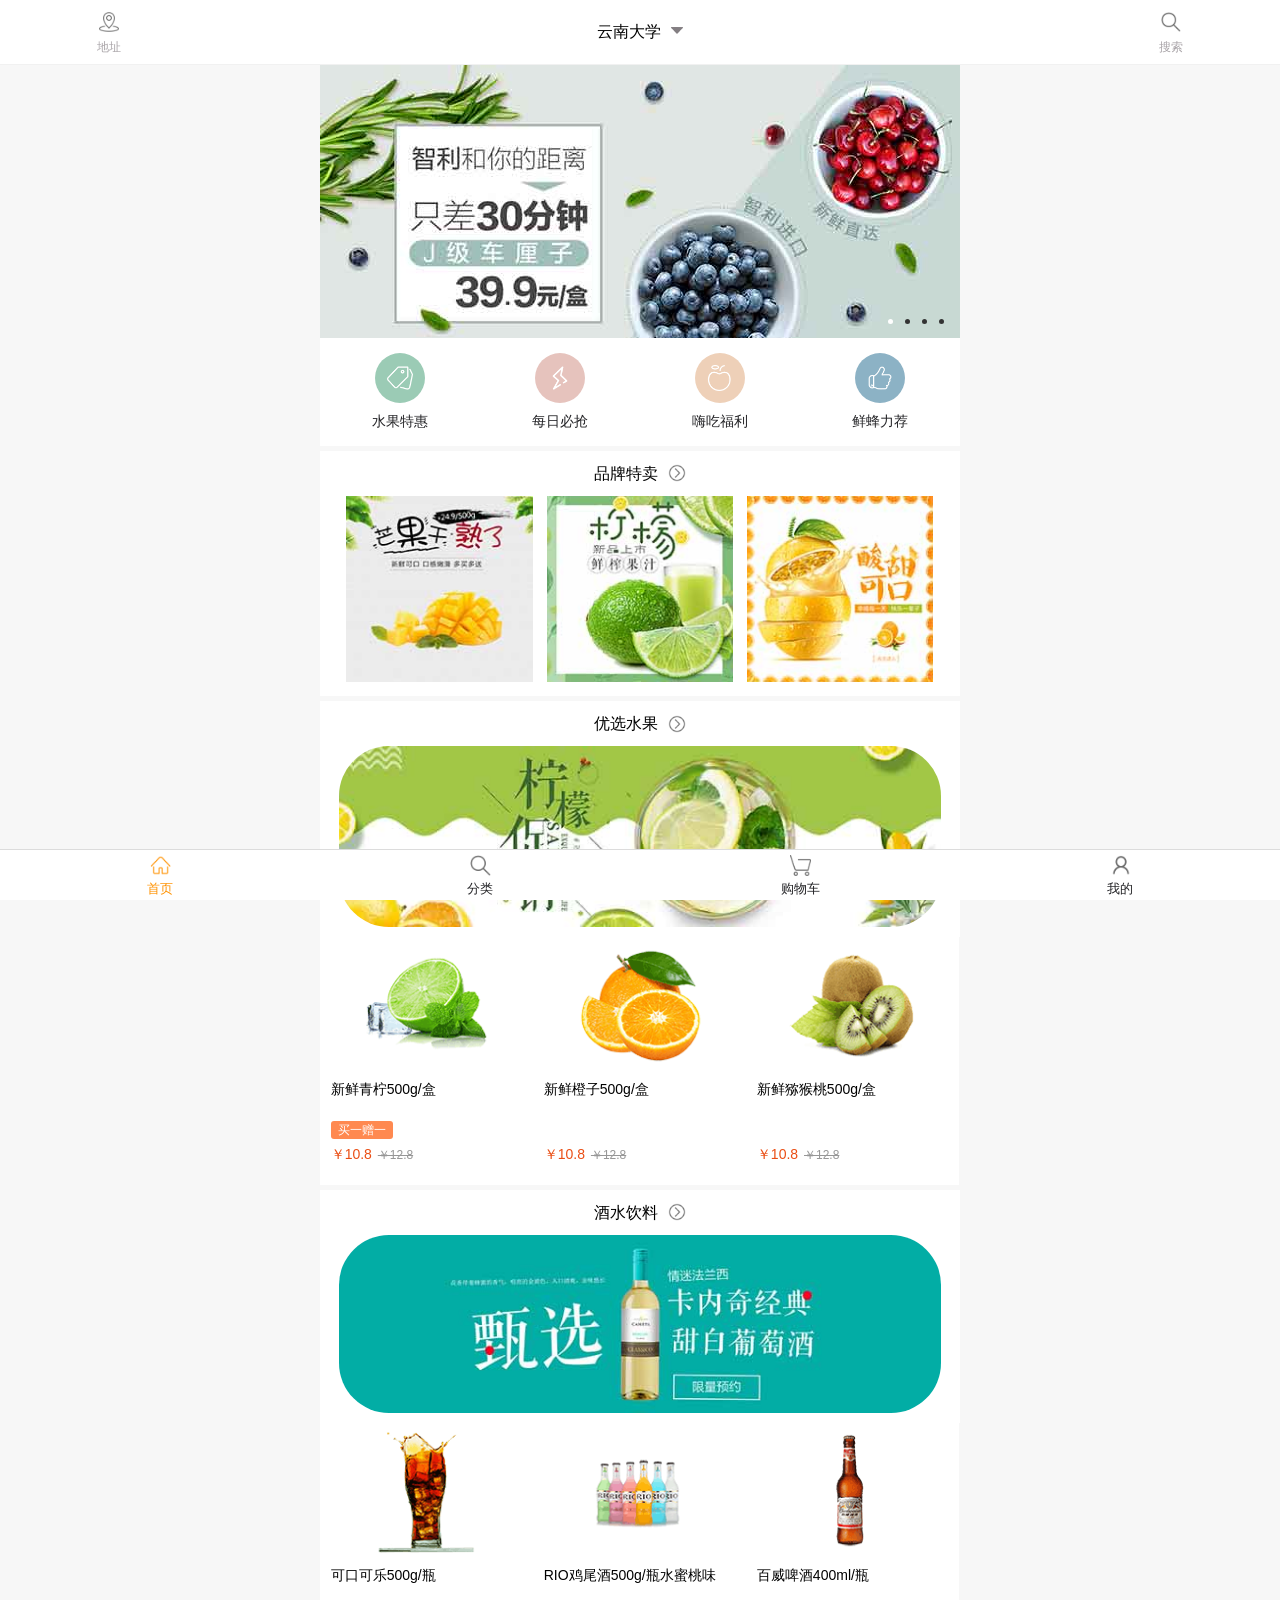
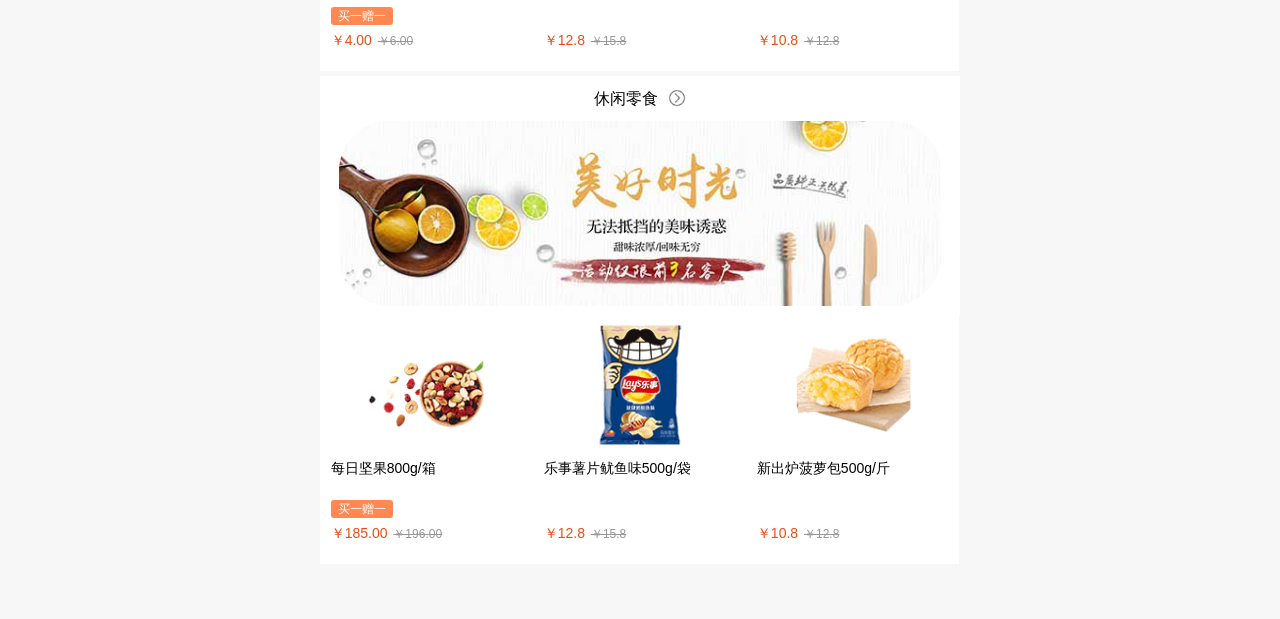
<file: 爱鲜鲜/index.html>
<!DOCTYPE html>
<html>
<head>
<meta http-equiv="content-type" content="text/html; charset=UTF-8"/>
<meta name="viewport" id="viewport" content="width=device-width,initial-scale=1.0, minimum-scale=1.0, maximum-scale=1.0, user-scalable=no">
<meta name="format-detection" content="telephone=no"/>
<link href="./css/reset.css" rel="stylesheet" type="text/css">
<link href="./css/index.css" rel="stylesheet" type="text/css">
</head>
<body>
<div class="near-box">
      <!--头部开始-->
	  <div class="yx-index-top">
	  	 <div class="index-top-box1">
	  	 	<span class="index-top-img1"><img src="./images/scan.png" alt=""></span>
	  	 	<span class="index-top-text1">地址</span>
	  	 </div>
	  	 <div class="index-top-box2">
	  	 	 <span class="fresh-toptext1">云南大学</span>
	  	 	 <span class="fresh-topimg1"></span>
	  	 </div>
	  	 <a href="./search.html" class="index-top-box1">
	  	 	<span class="index-top-img1"><img src="./images/search3.png" alt=""></span>
	  	 	<span class="index-top-text1">搜索</span>
	  	 </a>
	  </div>
	  <!--头部结束-->
      <div class="index-bigbox">
		  <!--轮播开始-->
		  <div id="slideBox" class="slideBox">
			<div class="bd" id="bd">
				<ul>
					<li>
						<a class="pic" href="#"><img src="./del/banner-img2.jpg"/></a>
					</li>
					<li>
						<a class="pic" href="#"><img src="./del/banner-img2.jpg"/></a>
					</li>
					<li>
						<a class="pic" href="#"><img src="./del/banner-img2.jpg"/></a>
					</li>
					<li>
						<a class="pic" href="#"><img src="./del/banner-img3.jpg"/></a>
					</li>
				</ul>
			</div>
			<div class="hd">
				<ul></ul>
			</div>
		  </div>
		  <!--轮播开始-->
		  <!--分类导航开始-->
          <div class="classify-menu">
          	  <a href="./discounts.html" class="classify-menu-box1">
          	  	 <span class="classify-menu-img1"><img src="./images/trophy.png" alt=""></span>
          	  	 <span class="classify-menu-text1">水果特惠</span>
          	  </a>
          	  <a href="./discounts2.html" class="classify-menu-box1">
          	  	 <span class="classify-menu-img1 img-color2"><img src="./images/package.png" alt=""></span>
          	  	 <span class="classify-menu-text1">每日必抢</span>
          	  </a>
          	  <a href="./discounts4.html" class="classify-menu-box1">
          	  	 <span class="classify-menu-img1 img-color3"><img src="./images/grass.png" alt=""></span>
          	  	 <span class="classify-menu-text1">嗨吃福利</span>
          	  </a>
          	  <a href="./discounts3.html" class="classify-menu-box1">
          	  	 <span class="classify-menu-img1 img-color4"><img src="./images/diamond.png" alt=""></span>
          	  	 <span class="classify-menu-text1">鲜蜂力荐</span>
          	  </a>
          </div>
		  <!--分类导航结束-->
		  <!--品牌特卖开始-->
		  <div class="brand-box1">
		  	  <span class="brand-text1">品牌特卖</span>
		  	  <span class="brand-img1"></span>
		  </div>
		  <div class="special-sale-box1">
		  	 <span class="special-sale-box2"><img src="./del/special-sale-img3.jpg" alt=""></span>
		  	 <span class="special-sale-box2"><img src="./del/special-sale-img1.jpg" alt=""></span>
		  	 <span class="special-sale-box2"><img src="./del/special-sale-img4.jpg" alt=""></span>
		  </div>
		  <!--品牌特卖结束-->
		  <!--优选水果开始-->
		  <div class="brand-box1">
		  	  <span class="brand-text1">优选水果</span>
		  	  <span class="brand-img1"></span>
		  </div>
		  <div class="special-sale-banner">
		  	 <img src="./del/optimization-img1.jpg" alt="">
		  </div>
		  <div class="special-sale-box3">
		  	 <div class="special-sale-box4">
		  	 	 <span class="special-sale-img1"><img src="./del/fruits-img7.png" alt=""></span>
		  	 	 <span class="special-sale-tbox">新鲜青柠500g/盒</span>
		  	 	 <div class="special-sale-tbox2"><span class="special-sale-text1">买一赠一</span></div>
		  	 	 <span class="special-sale-text2">￥10.8 <i>￥12.8</i></span>
		  	 </div>
		  	 <div class="special-sale-box4">
		  	 	 <span class="special-sale-img1"><img src="./del/fruits-img4.png" alt=""></span>
		  	 	 <span class="special-sale-tbox">新鲜橙子500g/盒</span>
		  	 	 <div class="special-sale-tbox2"></div>
		  	 	 <span class="special-sale-text2">￥10.8 <i>￥12.8</i></span>
		  	 </div>
		  	 <div class="special-sale-box4">
		  	 	 <span class="special-sale-img1"><img src="./del/fruits-img2.png" alt=""></span>
		  	 	 <span class="special-sale-tbox">新鲜猕猴桃500g/盒</span>
		  	 	 <div class="special-sale-tbox2"></div>
		  	 	 <span class="special-sale-text2">￥10.8 <i>￥12.8</i></span>
		  	 </div>
		  </div>
		  <!--优选水果结束-->
		  <!--酒水饮料开始-->
		  <div class="brand-box1">
		  	  <span class="brand-text1">酒水饮料</span>
		  	  <span class="brand-img1"></span>
		  </div>
		  <div class="special-sale-banner">
		  	 <img src="./del/optimization-img2.jpg" alt="">
		  </div>
		  <div class="special-sale-box3">
		  	 <div class="special-sale-box4">
		  	 	 <span class="special-sale-img1"><img src="./del/fruits-img8.png" alt=""></span>
		  	 	 <span class="special-sale-tbox">可口可乐500g/瓶</span>
		  	 	 <div class="special-sale-tbox2"><span class="special-sale-text1">买一赠一</span></div>
		  	 	 <span class="special-sale-text2">￥4.00 <i>￥6.00</i></span>
		  	 </div>
		  	 <div class="special-sale-box4">
		  	 	 <span class="special-sale-img1"><img src="./del/fruits-img10.png" alt=""></span>
		  	 	 <span class="special-sale-tbox">RIO鸡尾酒500g/瓶水蜜桃味</span>
		  	 	 <div class="special-sale-tbox2"></div>
		  	 	 <span class="special-sale-text2">￥12.8 <i>￥15.8</i></span>
		  	 </div>
		  	 <div class="special-sale-box4">
		  	 	 <span class="special-sale-img1"><img src="./del/fruits-img9.png" alt=""></span>
		  	 	 <span class="special-sale-tbox">百威啤酒400ml/瓶</span>
		  	 	 <div class="special-sale-tbox2"></div>
		  	 	 <span class="special-sale-text2">￥10.8 <i>￥12.8</i></span>
		  	 </div>
		  </div>
		  <!--酒水饮料结束-->
		  <!--休闲零食开始-->
		  <div class="brand-box1">
		  	  <span class="brand-text1">休闲零食</span>
		  	  <span class="brand-img1"></span>
		  </div>
		  <div class="special-sale-banner">
		  	 <img src="./del/optimization-img3.jpg" alt="">
		  </div>
		  <div class="special-sale-box3">
		  	 <div class="special-sale-box4">
		  	 	 <span class="special-sale-img1"><img src="./del/fruits-img11.png" alt=""></span>
		  	 	 <span class="special-sale-tbox">每日坚果800g/箱</span>
		  	 	 <div class="special-sale-tbox2"><span class="special-sale-text1">买一赠一</span></div>
		  	 	 <span class="special-sale-text2">￥185.00 <i>￥196.00</i></span>
		  	 </div>
		  	 <div class="special-sale-box4">
		  	 	 <span class="special-sale-img1"><img src="./del/fruits-img12.png" alt=""></span>
		  	 	 <span class="special-sale-tbox">乐事薯片鱿鱼味500g/袋</span>
		  	 	 <div class="special-sale-tbox2"></div>
		  	 	 <span class="special-sale-text2">￥12.8 <i>￥15.8</i></span>
		  	 </div>
		  	 <div class="special-sale-box4">
		  	 	 <span class="special-sale-img1"><img src="./del/fruits-img13.png" alt=""></span>
		  	 	 <span class="special-sale-tbox">新出炉菠萝包500g/斤</span>
		  	 	 <div class="special-sale-tbox2"></div>
		  	 	 <span class="special-sale-text2">￥10.8 <i>￥12.8</i></span>
		  	 </div>
		  </div>
		  <!--休闲零食结束-->
          
      </div>
      <!--bigbox结束-->
      <div class="kaola-bottom">
		<a href="./index.html" class="kaola-bottom-box1">
			<span class="kaola-bottom-img1"><img src="./images/home.png"></span>
			<span class="kaola-bottom-text1 text2">首页</span>
		</a>
		<a href="./classify.html" class="kaola-bottom-box1">
			<span class="kaola-bottom-img1"><img src="./images/search3.png"></span>
			<span class="kaola-bottom-text1">分类</span>
		</a>
		<a href="./shoping-cart.html" class="kaola-bottom-box1">
			<span class="kaola-bottom-img1"><img src="./images/shop-cart1.png"></span>
			<span class="kaola-bottom-text1">购物车</span>
		</a>
		<a href="./personal-center.html" class="kaola-bottom-box1">
			<span class="kaola-bottom-img1"><img src="./images/people1.png"></span>
			<span class="kaola-bottom-text1">我的</span>
		</a>
	</div>
</div>
<script type="text/javascript" src="js/jquery-1.8.3.min.js"></script>
<script type="text/javascript" src="js/TouchSlide.1.1.js"></script>
<script type="text/javascript" src="js/scrolltopcontrol.js"></script>
<script>
	TouchSlide({ 
			slideCell:"#slideBox",
			titCell:".hd ul", //开启自动分页 autoPage:true ，此时设置 titCell 为导航元素包裹层
			mainCell:".bd ul", 
			effect:"leftLoop", 
			autoPage:true,//自动分页
			autoPlay:true, //自动播放
		});
</script>
</body>
</html>
</file>
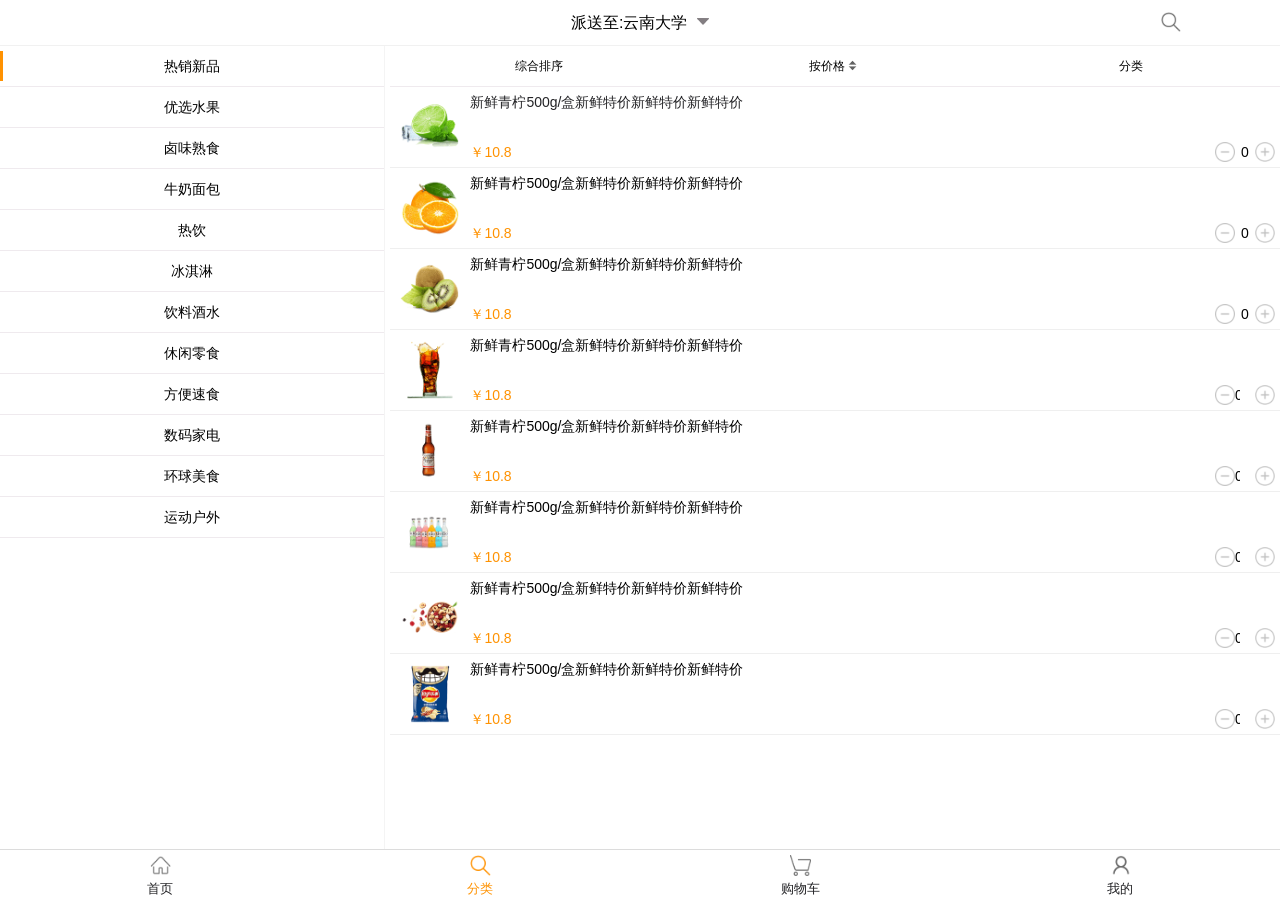
<file: 爱鲜鲜/classify.html>
<!DOCTYPE html>
<html>
<head>
<meta http-equiv="content-type" content="text/html; charset=UTF-8"/>
<meta name="viewport" id="viewport" content="width=device-width,initial-scale=1.0, minimum-scale=1.0, maximum-scale=1.0, user-scalable=no">
<meta name="format-detection" content="telephone=no"/>
<link href="./css/reset.css" rel="stylesheet" type="text/css">
<link href="./css/classify.css" rel="stylesheet" type="text/css">
</head>
<body>
<div class="near-box">
	<div class="yx-index-top">
	  	 <div class="index-top-box2">
	  	 	 <span class="fresh-toptext1">派送至:云南大学</span>
	  	 	 <span class="fresh-topimg1"></span>
	  	 </div>
	  	 <div class="index-top-box1">
	  	 	<span class="index-top-img1"><img src="./images/search3.png" alt=""></span>
	  	 </div>
	  </div>
	<div class="classify-bigbox">
	    <div class="classify-left">
	    	<div class="classify-perch"></div>
	    	<span class="classify-text1 pitch-on2">热销新品</span>
	    	<span class="classify-text1">优选水果</span>
	    	<span class="classify-text1">卤味熟食</span>
	    	<span class="classify-text1">牛奶面包</span>
	    	<span class="classify-text1">热饮</span>
	    	<span class="classify-text1">冰淇淋</span>
	    	<span class="classify-text1">饮料酒水</span>
	    	<span class="classify-text1">休闲零食</span>
	    	<span class="classify-text1">方便速食</span>
	    	<span class="classify-text1">数码家电</span>
	    	<span class="classify-text1">环球美食</span>
	    	<span class="classify-text1">运动户外</span>
	    	<div class="classify-perch2"></div>
	    </div>
	    <div class="classify-right content2">
	    	<div class="classify-perch-r"></div>
	    	<div class="classify-right-title">
	    		<span class="classifyrt-text1">综合排序</span>
	    		<span class="classifyrt-text1 price">按价格<i class="sort-img"></i><i class="sort-img2" style="display: none;"></i></span>
	    		<span class="classifyrt-text1 list-show">分类</span>
	    	</div>
	    	<div class="classify-list" style="display: none;">
	    		<span class="classify-list-text1 pitch-on-cl">全部分类</span>
	    		<span class="classify-list-text1">进口水果</span>
	    		<span class="classify-list-text1">国产水果</span>
	    		<span class="classify-list-text1">柑橘橙柚</span>
	    		<span class="classify-list-text1">苹果/梨</span>
	    		<span class="classify-list-text1">桃杏梅枣</span>
	    	</div>
	    	<!--商品列表循环-->
            <div class="classify-box1">
            	<a href="./goods-details.html" class="classify-box1-img1"><img src="./del/fruits-img7.png" alt=""></a>
            	<div class="classify-box2">
            		<a href="./goods-details.html" class="classify-box2-text1">新鲜青柠500g/盒新鲜特价新鲜特价新鲜特价</a>
            		<span class="classify-box2-text2">￥10.8</span>
            		<div class="shop-cart-box3">
		    			<span class="shop-cart-subtract"></span>
		    			<input type="tel" size="4" value="0" id="tb_count" class="shop-cart-numer">
		    			<span class="shop-cart-add"></span>
		    		</div>
            	</div>
            </div>

            <div class="classify-box1">
            	<span class="classify-box1-img1"><img src="./del/fruits-img4.png" alt=""></span>
            	<div class="classify-box2">
            		<span class="classify-box2-text1">新鲜青柠500g/盒新鲜特价新鲜特价新鲜特价</span>
            		<span class="classify-box2-text2">￥10.8</span>
            		<div class="shop-cart-box3">
		    			<span class="shop-cart-subtract"></span>
		    			<input type="tel" size="4" value="0" id="tb_count" class="shop-cart-numer">
		    			<span class="shop-cart-add"></span>
		    		</div>
            	</div>
            </div>

            <div class="classify-box1">
            	<span class="classify-box1-img1"><img src="./del/fruits-img2.png" alt=""></span>
            	<div class="classify-box2">
            		<span class="classify-box2-text1">新鲜青柠500g/盒新鲜特价新鲜特价新鲜特价</span>
            		<span class="classify-box2-text2">￥10.8</span>
            		<div class="shop-cart-box3">
		    			<span class="shop-cart-subtract"></span>
		    			<input type="tel" size="4" value="0" id="tb_count" class="shop-cart-numer">
		    			<span class="shop-cart-add"></span>
		    		</div>
            	</div>
            </div>

            <div class="classify-box1">
            	<span class="classify-box1-img1"><img src="./del/fruits-img8.png" alt=""></span>
            	<div class="classify-box2">
            		<span class="classify-box2-text1">新鲜青柠500g/盒新鲜特价新鲜特价新鲜特价</span>
            		<span class="classify-box2-text2">￥10.8</span>
            		<div class="shop-cart-box3">
		    			<span class="shop-cart-subtract"></span>
		    			<input type="number" size="4" value="0" id="tb_count" class="shop-cart-numer">
		    			<span class="shop-cart-add"></span>
		    		</div>
            	</div>
            </div>
            
            <div class="classify-box1">
            	<span class="classify-box1-img1"><img src="./del/fruits-img9.png" alt=""></span>
            	<div class="classify-box2">
            		<span class="classify-box2-text1">新鲜青柠500g/盒新鲜特价新鲜特价新鲜特价</span>
            		<span class="classify-box2-text2">￥10.8</span>
            		<div class="shop-cart-box3">
		    			<span class="shop-cart-subtract"></span>
		    			<input type="number" size="4" value="0" id="tb_count" class="shop-cart-numer">
		    			<span class="shop-cart-add"></span>
		    		</div>
            	</div>
            </div>

            <div class="classify-box1">
            	<span class="classify-box1-img1"><img src="./del/fruits-img10.png" alt=""></span>
            	<div class="classify-box2">
            		<span class="classify-box2-text1">新鲜青柠500g/盒新鲜特价新鲜特价新鲜特价</span>
            		<span class="classify-box2-text2">￥10.8</span>
            		<div class="shop-cart-box3">
		    			<span class="shop-cart-subtract"></span>
		    			<input type="number" size="4" value="0" id="tb_count" class="shop-cart-numer">
		    			<span class="shop-cart-add"></span>
		    		</div>
            	</div>
            </div>

            <div class="classify-box1">
            	<span class="classify-box1-img1"><img src="./del/fruits-img11.png" alt=""></span>
            	<div class="classify-box2">
            		<span class="classify-box2-text1">新鲜青柠500g/盒新鲜特价新鲜特价新鲜特价</span>
            		<span class="classify-box2-text2">￥10.8</span>
            		<div class="shop-cart-box3">
		    			<span class="shop-cart-subtract"></span>
		    			<input type="number" size="4" value="0" id="tb_count" class="shop-cart-numer">
		    			<span class="shop-cart-add"></span>
		    		</div>
            	</div>
            </div>

            <div class="classify-box1">
            	<span class="classify-box1-img1"><img src="./del/fruits-img12.png" alt=""></span>
            	<div class="classify-box2">
            		<span class="classify-box2-text1">新鲜青柠500g/盒新鲜特价新鲜特价新鲜特价</span>
            		<span class="classify-box2-text2">￥10.8</span>
            		<div class="shop-cart-box3">
		    			<span class="shop-cart-subtract"></span>
		    			<input type="number" size="4" value="0" id="tb_count" class="shop-cart-numer">
		    			<span class="shop-cart-add"></span>
		    		</div>
            	</div>
            </div>
	    	
	    	
	    	<!--商品列表循环-->
	    	<div class="classify-perch2"></div>
	    </div>
	    <div class="classify-right content2" style="display:none">
	    	<div class="classify-perch-r"></div>
	    	<div class="classify-right-title">
	    		<span class="classifyrt-text1">综合排序</span>
	    		<span class="classifyrt-text1 price">按价格<i class="sort-img"></i><i class="sort-img2" style="display: none;"></i></span>
	    		<span class="classifyrt-text1 list-show">分类</span>
	    	</div>
	    	<div class="classify-list" style="display: none;">
	    		<span class="classify-list-text1 pitch-on-cl">全部分类</span>
	    		<span class="classify-list-text1">进口水果</span>
	    		<span class="classify-list-text1">国产水果</span>
	    		<span class="classify-list-text1">柑橘橙柚</span>
	    		<span class="classify-list-text1">苹果/梨</span>
	    		<span class="classify-list-text1">桃杏梅枣</span>
	    	</div>
	    	<!--商品列表循环-->
            <div class="classify-box1">
            	<span class="classify-box1-img1"><img src="./del/fruits-img7.png" alt=""></span>
            	<div class="classify-box2">
            		<span class="classify-box2-text1">新鲜青柠500g/盒新鲜特价2</span>
            		<span class="classify-box2-text2">￥10.8</span>
            		<div class="shop-cart-box3">
		    			<span class="shop-cart-subtract"></span>
		    			<input type="tel" size="4" value="0" id="tb_count" class="shop-cart-numer">
		    			<span class="shop-cart-add"></span>
		    		</div>
            	</div>
            </div>
	    	<div class="classify-perch2"></div>
	    </div>
	    <div class="classify-right content2" style="display:none">
	    	<div class="classify-perch-r"></div>
	    	<div class="classify-right-title">
	    		<span class="classifyrt-text1">综合排序</span>
	    		<span class="classifyrt-text1 price">按价格<i class="sort-img"></i><i class="sort-img2" style="display: none;"></i></span>
	    		<span class="classifyrt-text1 list-show">分类</span>
	    	</div>
	    	<div class="classify-list" style="display: none;">
	    		<span class="classify-list-text1 pitch-on-cl">全部分类</span>
	    		<span class="classify-list-text1">进口水果</span>
	    		<span class="classify-list-text1">国产水果</span>
	    		<span class="classify-list-text1">柑橘橙柚</span>
	    		<span class="classify-list-text1">苹果/梨</span>
	    		<span class="classify-list-text1">桃杏梅枣</span>
	    	</div>
	    	<!--商品列表循环-->
            <div class="classify-box1">
            	<span class="classify-box1-img1"><img src="./del/fruits-img7.png" alt=""></span>
            	<div class="classify-box2">
            		<span class="classify-box2-text1">新鲜青柠500g/盒新鲜特价3</span>
            		<span class="classify-box2-text2">￥10.8</span>
            		<div class="shop-cart-box3">
		    			<span class="shop-cart-subtract"></span>
		    			<input type="tel" size="4" value="0" id="tb_count" class="shop-cart-numer">
		    			<span class="shop-cart-add"></span>
		    		</div>
            	</div>
            </div>
	    	<div class="classify-perch2"></div>
	    </div>
	    <div class="classify-right content2" style="display:none">
	    	<div class="classify-perch-r"></div>
	    	<div class="classify-right-title">
	    		<span class="classifyrt-text1">综合排序</span>
	    		<span class="classifyrt-text1 price">按价格<i class="sort-img"></i><i class="sort-img2" style="display: none;"></i></span>
	    		<span class="classifyrt-text1 list-show">分类</span>
	    	</div>
	    	<div class="classify-list" style="display: none;">
	    		<span class="classify-list-text1 pitch-on-cl">全部分类</span>
	    		<span class="classify-list-text1">进口水果</span>
	    		<span class="classify-list-text1">国产水果</span>
	    		<span class="classify-list-text1">柑橘橙柚</span>
	    		<span class="classify-list-text1">苹果/梨</span>
	    		<span class="classify-list-text1">桃杏梅枣</span>
	    	</div>
	    	<!--商品列表循环-->
            <div class="classify-box1">
            	<span class="classify-box1-img1"><img src="./del/fruits-img7.png" alt=""></span>
            	<div class="classify-box2">
            		<span class="classify-box2-text1">新鲜青柠500g/盒新鲜特价4</span>
            		<span class="classify-box2-text2">￥10.8</span>
            		<div class="shop-cart-box3">
		    			<span class="shop-cart-subtract"></span>
		    			<input type="tel" size="4" value="0" id="tb_count" class="shop-cart-numer">
		    			<span class="shop-cart-add"></span>
		    		</div>
            	</div>
            </div>
	    	<div class="classify-perch2"></div>
	    </div>
	    <div class="classify-right content2" style="display:none">
	    	<div class="classify-perch-r"></div>
	    	<div class="classify-right-title">
	    		<span class="classifyrt-text1">综合排序</span>
	    		<span class="classifyrt-text1 price">按价格<i class="sort-img"></i><i class="sort-img2" style="display: none;"></i></span>
	    		<span class="classifyrt-text1 list-show">分类</span>
	    	</div>
	    	<div class="classify-list" style="display: none;">
	    		<span class="classify-list-text1 pitch-on-cl">全部分类</span>
	    		<span class="classify-list-text1">进口水果</span>
	    		<span class="classify-list-text1">国产水果</span>
	    		<span class="classify-list-text1">柑橘橙柚</span>
	    		<span class="classify-list-text1">苹果/梨</span>
	    		<span class="classify-list-text1">桃杏梅枣</span>
	    	</div>
	    	<!--商品列表循环-->
            <div class="classify-box1">
            	<span class="classify-box1-img1"><img src="./del/fruits-img7.png" alt=""></span>
            	<div class="classify-box2">
            		<span class="classify-box2-text1">新鲜青柠500g/盒新鲜特价5</span>
            		<span class="classify-box2-text2">￥10.8</span>
            		<div class="shop-cart-box3">
		    			<span class="shop-cart-subtract"></span>
		    			<input type="tel" size="4" value="0" id="tb_count" class="shop-cart-numer">
		    			<span class="shop-cart-add"></span>
		    		</div>
            	</div>
            </div>
	    	<div class="classify-perch2"></div>
	    </div>
	    <div class="classify-right content2" style="display:none">
	    	<div class="classify-perch-r"></div>
	    	<div class="classify-right-title">
	    		<span class="classifyrt-text1">综合排序</span>
	    		<span class="classifyrt-text1 price">按价格<i class="sort-img"></i><i class="sort-img2" style="display: none;"></i></span>
	    		<span class="classifyrt-text1 list-show">分类</span>
	    	</div>
	    	<div class="classify-list" style="display: none;">
	    		<span class="classify-list-text1 pitch-on-cl">全部分类</span>
	    		<span class="classify-list-text1">进口水果</span>
	    		<span class="classify-list-text1">国产水果</span>
	    		<span class="classify-list-text1">柑橘橙柚</span>
	    		<span class="classify-list-text1">苹果/梨</span>
	    		<span class="classify-list-text1">桃杏梅枣</span>
	    	</div>
	    	<!--商品列表循环-->
            <div class="classify-box1">
            	<span class="classify-box1-img1"><img src="./del/fruits-img7.png" alt=""></span>
            	<div class="classify-box2">
            		<span class="classify-box2-text1">新鲜青柠500g/盒新鲜特价56</span>
            		<span class="classify-box2-text2">￥10.8</span>
            		<div class="shop-cart-box3">
		    			<span class="shop-cart-subtract"></span>
		    			<input type="tel" size="4" value="0" id="tb_count" class="shop-cart-numer">
		    			<span class="shop-cart-add"></span>
		    		</div>
            	</div>
            </div>
	    	<div class="classify-perch2"></div>
	    </div>
	    <div class="classify-right content2" style="display:none">
	    	<div class="classify-perch-r"></div>
	    	<div class="classify-right-title">
	    		<span class="classifyrt-text1">综合排序</span>
	    		<span class="classifyrt-text1 price">按价格<i class="sort-img"></i><i class="sort-img2" style="display: none;"></i></span>
	    		<span class="classifyrt-text1 list-show">分类</span>
	    	</div>
	    	<div class="classify-list" style="display: none;">
	    		<span class="classify-list-text1 pitch-on-cl">全部分类</span>
	    		<span class="classify-list-text1">进口水果</span>
	    		<span class="classify-list-text1">国产水果</span>
	    		<span class="classify-list-text1">柑橘橙柚</span>
	    		<span class="classify-list-text1">苹果/梨</span>
	    		<span class="classify-list-text1">桃杏梅枣</span>
	    	</div>
	    	<!--商品列表循环-->
            <div class="classify-box1">
            	<span class="classify-box1-img1"><img src="./del/fruits-img7.png" alt=""></span>
            	<div class="classify-box2">
            		<span class="classify-box2-text1">新鲜青柠500g/盒新鲜特6</span>
            		<span class="classify-box2-text2">￥10.8</span>
            		<div class="shop-cart-box3">
		    			<span class="shop-cart-subtract"></span>
		    			<input type="tel" size="4" value="0" id="tb_count" class="shop-cart-numer">
		    			<span class="shop-cart-add"></span>
		    		</div>
            	</div>
            </div>
	    	<div class="classify-perch2"></div>
	    </div>
	    <div class="classify-right content2" style="display:none">
	    	<div class="classify-perch-r"></div>
	    	<div class="classify-right-title">
	    		<span class="classifyrt-text1">综合排序</span>
	    		<span class="classifyrt-text1 price">按价格<i class="sort-img"></i><i class="sort-img2" style="display: none;"></i></span>
	    		<span class="classifyrt-text1 list-show">分类</span>
	    	</div>
	    	<div class="classify-list" style="display: none;">
	    		<span class="classify-list-text1 pitch-on-cl">全部分类</span>
	    		<span class="classify-list-text1">进口水果</span>
	    		<span class="classify-list-text1">国产水果</span>
	    		<span class="classify-list-text1">柑橘橙柚</span>
	    		<span class="classify-list-text1">苹果/梨</span>
	    		<span class="classify-list-text1">桃杏梅枣</span>
	    	</div>
	    	<!--商品列表循环-->
            <div class="classify-box1">
            	<span class="classify-box1-img1"><img src="./del/fruits-img7.png" alt=""></span>
            	<div class="classify-box2">
            		<span class="classify-box2-text1">新鲜青柠500g/盒新鲜特价7</span>
            		<span class="classify-box2-text2">￥10.8</span>
            		<div class="shop-cart-box3">
		    			<span class="shop-cart-subtract"></span>
		    			<input type="tel" size="4" value="0" id="tb_count" class="shop-cart-numer">
		    			<span class="shop-cart-add"></span>
		    		</div>
            	</div>
            </div>
	    	<div class="classify-perch2"></div>
	    </div>
	    <div class="classify-right content2" style="display:none">
	    	<div class="classify-perch-r"></div>
	    	<div class="classify-right-title">
	    		<span class="classifyrt-text1">综合排序</span>
	    		<span class="classifyrt-text1 price">按价格<i class="sort-img"></i><i class="sort-img2" style="display: none;"></i></span>
	    		<span class="classifyrt-text1 list-show">分类</span>
	    	</div>
	    	<div class="classify-list" style="display: none;">
	    		<span class="classify-list-text1 pitch-on-cl">全部分类</span>
	    		<span class="classify-list-text1">进口水果</span>
	    		<span class="classify-list-text1">国产水果</span>
	    		<span class="classify-list-text1">柑橘橙柚</span>
	    		<span class="classify-list-text1">苹果/梨</span>
	    		<span class="classify-list-text1">桃杏梅枣</span>
	    	</div>
	    	<!--商品列表循环-->
            <div class="classify-box1">
            	<span class="classify-box1-img1"><img src="./del/fruits-img7.png" alt=""></span>
            	<div class="classify-box2">
            		<span class="classify-box2-text1">新鲜青柠500g/盒新鲜特价8</span>
            		<span class="classify-box2-text2">￥10.8</span>
            		<div class="shop-cart-box3">
		    			<span class="shop-cart-subtract"></span>
		    			<input type="tel" size="4" value="0" id="tb_count" class="shop-cart-numer">
		    			<span class="shop-cart-add"></span>
		    		</div>
            	</div>
            </div>
	    	<div class="classify-perch2"></div>
	    </div>
	    <div class="classify-right content2" style="display:none">
	    	<div class="classify-perch-r"></div>
	    	<div class="classify-right-title">
	    		<span class="classifyrt-text1">综合排序</span>
	    		<span class="classifyrt-text1 price">按价格<i class="sort-img"></i><i class="sort-img2" style="display: none;"></i></span>
	    		<span class="classifyrt-text1 list-show">分类</span>
	    	</div>
	    	<div class="classify-list" style="display: none;">
	    		<span class="classify-list-text1 pitch-on-cl">全部分类</span>
	    		<span class="classify-list-text1">进口水果</span>
	    		<span class="classify-list-text1">国产水果</span>
	    		<span class="classify-list-text1">柑橘橙柚</span>
	    		<span class="classify-list-text1">苹果/梨</span>
	    		<span class="classify-list-text1">桃杏梅枣</span>
	    	</div>
	    	<!--商品列表循环-->
            <div class="classify-box1">
            	<span class="classify-box1-img1"><img src="./del/fruits-img7.png" alt=""></span>
            	<div class="classify-box2">
            		<span class="classify-box2-text1">新鲜青柠500g/盒新鲜特价9</span>
            		<span class="classify-box2-text2">￥10.8</span>
            		<div class="shop-cart-box3">
		    			<span class="shop-cart-subtract"></span>
		    			<input type="tel" size="4" value="0" id="tb_count" class="shop-cart-numer">
		    			<span class="shop-cart-add"></span>
		    		</div>
            	</div>
            </div>
	    	<div class="classify-perch2"></div>
	    </div>
	    <div class="classify-right content2" style="display:none">
	    	<div class="classify-perch-r"></div>
	    	<div class="classify-right-title">
	    		<span class="classifyrt-text1">综合排序</span>
	    		<span class="classifyrt-text1 price">按价格<i class="sort-img"></i><i class="sort-img2" style="display: none;"></i></span>
	    		<span class="classifyrt-text1 list-show">分类</span>
	    	</div>
	    	<div class="classify-list" style="display: none;">
	    		<span class="classify-list-text1 pitch-on-cl">全部分类</span>
	    		<span class="classify-list-text1">进口水果</span>
	    		<span class="classify-list-text1">国产水果</span>
	    		<span class="classify-list-text1">柑橘橙柚</span>
	    		<span class="classify-list-text1">苹果/梨</span>
	    		<span class="classify-list-text1">桃杏梅枣</span>
	    	</div>
	    	<!--商品列表循环-->
            <div class="classify-box1">
            	<span class="classify-box1-img1"><img src="./del/fruits-img7.png" alt=""></span>
            	<div class="classify-box2">
            		<span class="classify-box2-text1">新鲜青柠500g/盒新鲜特价10</span>
            		<span class="classify-box2-text2">￥10.8</span>
            		<div class="shop-cart-box3">
		    			<span class="shop-cart-subtract"></span>
		    			<input type="tel" size="4" value="0" id="tb_count" class="shop-cart-numer">
		    			<span class="shop-cart-add"></span>
		    		</div>
            	</div>
            </div>
	    	<div class="classify-perch2"></div>
	    </div>
	</div>
	<div class="classify-right content2" style="display:none">
	    	<div class="classify-perch-r"></div>
	    	<div class="classify-right-title">
	    		<span class="classifyrt-text1">综合排序</span>
	    		<span class="classifyrt-text1 price">按价格<i class="sort-img"></i><i class="sort-img2" style="display: none;"></i></span>
	    		<span class="classifyrt-text1 list-show">分类</span>
	    	</div>
	    	<div class="classify-list" style="display: none;">
	    		<span class="classify-list-text1 pitch-on-cl">全部分类</span>
	    		<span class="classify-list-text1">进口水果</span>
	    		<span class="classify-list-text1">国产水果</span>
	    		<span class="classify-list-text1">柑橘橙柚</span>
	    		<span class="classify-list-text1">苹果/梨</span>
	    		<span class="classify-list-text1">桃杏梅枣</span>
	    	</div>
	    	<!--商品列表循环-->
            <div class="classify-box1">
            	<span class="classify-box1-img1"><img src="./del/fruits-img7.png" alt=""></span>
            	<div class="classify-box2">
            		<span class="classify-box2-text1">新鲜青柠500g/盒新鲜特价11</span>
            		<span class="classify-box2-text2">￥10.8</span>
            		<div class="shop-cart-box3">
		    			<span class="shop-cart-subtract"></span>
		    			<input type="tel" size="4" value="0" id="tb_count" class="shop-cart-numer">
		    			<span class="shop-cart-add"></span>
		    		</div>
            	</div>
            </div>
	    	<div class="classify-perch2"></div>
	    </div>
	</div>
	<!--底部-->
	<div class="kaola-bottom">
		<a href="./index.html" class="kaola-bottom-box1">
			<span class="kaola-bottom-img1"><img src="./images/home2.png"></span>
			<span class="kaola-bottom-text1">首页</span>
		</a>
		<a href="./classify.html" class="kaola-bottom-box1">
			<span class="kaola-bottom-img1"><img src="./images/search2.png"></span>
			<span class="kaola-bottom-text1 text2">分类</span>
		</a>
		<a href="./shoping-cart.html" class="kaola-bottom-box1">
			<span class="kaola-bottom-img1"><img src="./images/shop-cart1.png"></span>
			<span class="kaola-bottom-text1">购物车</span>
		</a>
		<a href="./personal-center.html" class="kaola-bottom-box1">
			<span class="kaola-bottom-img1"><img src="./images/people1.png"></span>
			<span class="kaola-bottom-text1">我的</span>
		</a>
	</div>
</div>
<script type="text/javascript" src="js/jquery-1.8.3.min.js"></script>
<script type="text/javascript">
	function switab(tab,con,tab_c_css,tab_n_css,no) {  
    $(tab).each(function(i){  
        if(i == no)  
        {  
            $(this).addClass(tab_c_css);  
        }else  
        {  
            $(this).removeClass(tab_c_css);  
            $(this).addClass(tab_n_css);  
        }  
    })  
    if (con)  
    {  
        $(con).each(function(i){  
            if(i == no)  
            {  
                $(this).show();  
            }else  
            {  
                $(this).hide();  
            }  
        })  
    }  
}  
$(document).ready(function(){
    $(".classify-text1").each(function(i){
        $(this).click(function(){
            switab('.classify-text1','.content2','pitch-on2','',i);        
        })
    })
});

$(".price").click(function () {
        $(this).children(".sort-img").hide();
        $(this).children(".sort-img2").show();
        $(this).children(".sort-img2").toggleClass("img3");
	});
$(".classifyrt-text1").click(function () {
        $(this).addClass("tcolor-yellow");
        $(this).siblings(".classifyrt-text1").removeClass("tcolor-yellow");
	});
$(".list-show").click(function () {
        $(this).parent(".classify-right-title").next(".classify-list").slideToggle();
	});

$(".shop-cart-add").click(function() {
                var multi = 0;
                var vall = $(this).prev().val();
                vall++;
                $(this).prev().val(vall);
                TotalPrice();
            });
            $(".shop-cart-subtract").click(function() {
                var multi = 0;
                var vall = $(this).next().val();
                vall--;
                if(vall <= 0) {
                    vall = 0;
                }
                $(this).next().val(vall);
                TotalPrice();
});

</script>
</body>
</html>
</file>
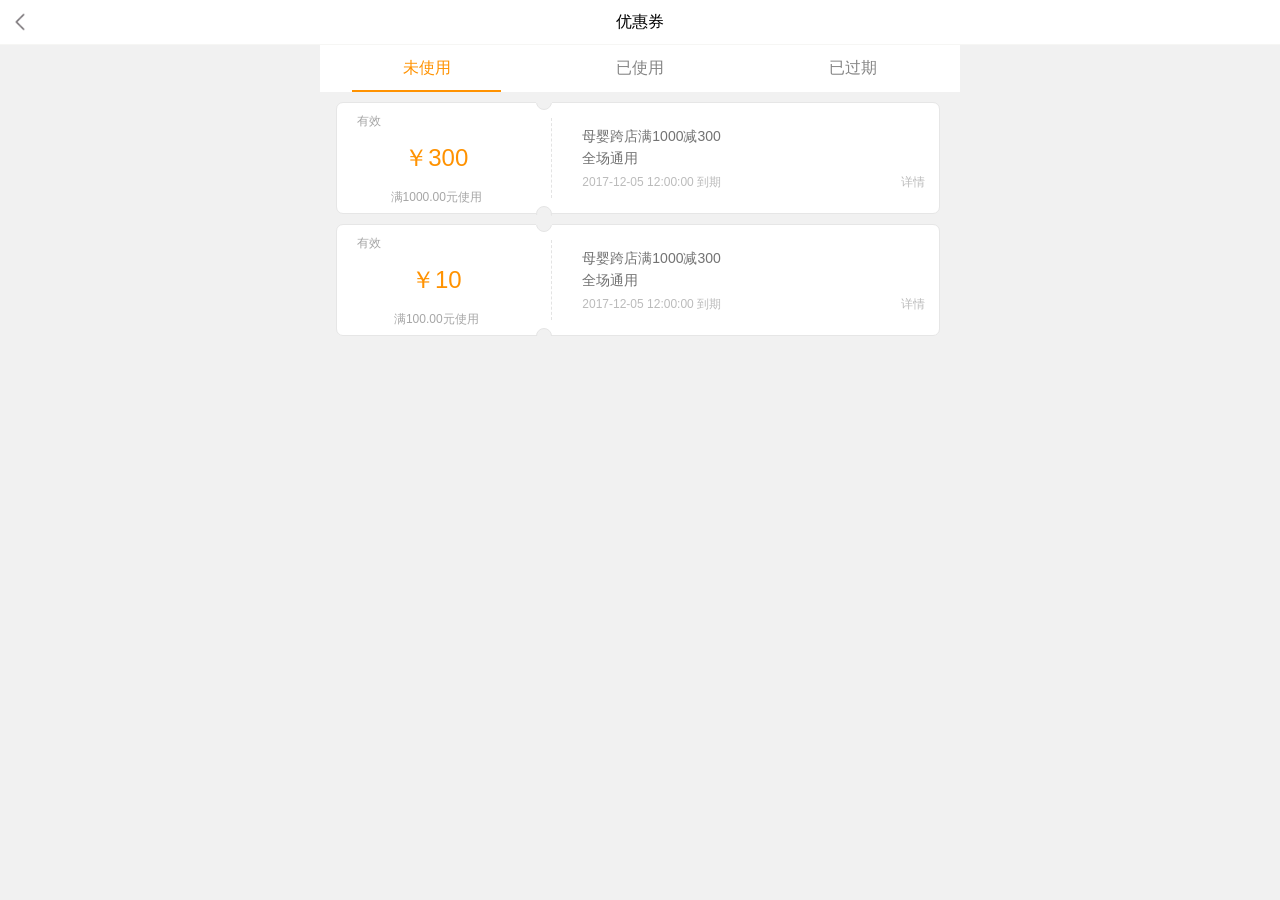
<file: 爱鲜鲜/discount-coupon.html>
<!DOCTYPE html>
<html>
<head>
<meta http-equiv="content-type" content="text/html; charset=UTF-8"/>
<meta name="viewport" id="viewport" content="width=device-width,initial-scale=1.0, minimum-scale=1.0, maximum-scale=1.0, user-scalable=no">
<meta name="format-detection" content="telephone=no"/>
<link href="./css/reset.css" rel="stylesheet" type="text/css">
<link href="./css/discount-coupon.css" rel="stylesheet" type="text/css">
</head>
<body>
<div class="near-box">
	<div class="header">
		<a href="./personal-center.html" class="left"></a>
		优惠券
	</div>
	<div class="bigbox">
		<div class="coupon-title"> 
			 <span class="coupon-title-text1 tc-picthon" id="one1" onclick="setTab('one',1,3)">未使用</span>
			 <span class="coupon-title-text1" id="one2" onclick="setTab('one',2,3)">已使用</span>
			 <span class="coupon-title-text1" id="one3" onclick="setTab('one',3,3)">已过期</span>
		</div> 
		<div class="coupon-box1" id="con_one_1">
			<!--优惠券主体开始-->
			<div class="coupon-bigbox">
				<div class="coupon-box2">
					<span class="coupon-semicircle1"></span>
					<span class="coupon-semicircle2"></span>
					<span class="coupon-line"></span>
					<!--现金券内容开始-->
	                <div class="coupon-box3">
					    <span class="coupon-text1">有效</span>
					    <span class="coupon-text2">￥300</span>
					    <span class="coupon-text3">满1000.00元使用</span>
					</div>
					<div class="coupon-box4">
						<span class="coupon-text4">母婴跨店满1000减300</span>
						<span class="coupon-text4">全场通用</span>
						<span class="coupon-text5">2017-12-05 12:00:00 到期 <i class="particulars">详情</i></span>
					</div>    
				</div>
				<div class="coupon-box5" style="display: none;">
					<span class="coupon-line2"></span>	
					<span class="coupon-text6">现金券号：565855316</span>
					<span class="coupon-text6">使用时间：2017-11-20 19:25:12至2017-12-20 19:20:00</span>
				</div>
			</div>
            <!--优惠券主体结束-->
            <!--优惠券主体开始-->
			<div class="coupon-bigbox">
				<div class="coupon-box2">
					<span class="coupon-semicircle1"></span>
					<span class="coupon-semicircle2"></span>
					<span class="coupon-line"></span>
					<!--现金券内容开始-->
	                <div class="coupon-box3">
					    <span class="coupon-text1">有效</span>
					    <span class="coupon-text2">￥10</span>
					    <span class="coupon-text3">满100.00元使用</span>
					</div>
					<div class="coupon-box4">
						<span class="coupon-text4">母婴跨店满1000减300</span>
						<span class="coupon-text4">全场通用</span>
						<span class="coupon-text5">2017-12-05 12:00:00 到期 <i class="particulars">详情</i></span>
					</div>    
				</div>
				<div class="coupon-box5" style="display: none;">
					<span class="coupon-line2"></span>	
					<span class="coupon-text6">现金券号：565855316</span>
					<span class="coupon-text6">使用时间：2017-11-20 19:25:12至2017-12-20 19:20:00</span>
				</div>
			</div>
            <!--优惠券主体结束-->
		</div>	
		<div class="coupon-box1" id="con_one_2" style="display: none;">
			<!--优惠券主体开始-->
			<div class="coupon-bigbox">
				<div class="coupon-box2">
					<span class="coupon-semicircle1"></span>
					<span class="coupon-semicircle2"></span>
					<span class="coupon-line"></span>
					<!--现金券内容开始-->
	                <div class="coupon-box3">
					    <span class="coupon-text1">已使用</span>
					    <span class="coupon-text2 tcolor-gray">￥10</span>
					    <span class="coupon-text3">满100.00元使用</span>
					</div>
					<div class="coupon-box4">
						<span class="coupon-text4 tcolor-gray">母婴跨店满1000减300</span>
						<span class="coupon-text4 tcolor-gray">全场通用</span>
						<span class="coupon-text5">2023-12-05 12:00:00 到期 <i class="particulars">详情</i></span>
					</div>    
				</div>
				<div class="coupon-box5" style="display: none;">
					<span class="coupon-line2"></span>	
					<span class="coupon-text6 tcolor-gray">现金券号：565855316</span>
					<span class="coupon-text6 tcolor-gray">使用时间：2022-6-20 19:25:12至2022-12-20 19:20:00</span>
				</div>
			</div>
			<!--优惠券主体结束-->
		</div>
		<div class="coupon-box1" id="con_one_3" style="display: none;">
			<!--优惠券主体开始-->
			<div class="coupon-bigbox">
				<div class="coupon-box2">
					<span class="coupon-semicircle1"></span>
					<span class="coupon-semicircle2"></span>
					<span class="coupon-line"></span>
					<!--现金券内容开始-->
	                <div class="coupon-box3">
					    <span class="coupon-text1">已使用</span>
					    <span class="coupon-text2 tcolor-gray">￥10</span>
					    <span class="coupon-text3">满100.00元使用</span>
					</div>
					<div class="coupon-box4">
						<span class="coupon-text4 tcolor-gray">母婴跨店满1000减300</span>
						<span class="coupon-text4 tcolor-gray">全场通用</span>
						<span class="coupon-text5">2024-12-31 12:00:00 到期 <i class="particulars">详情</i></span>
					</div>    
				</div>
				<div class="coupon-box5" style="display: none;">
					<span class="coupon-line2"></span>	
					<span class="coupon-text6 tcolor-gray">现金券号：565855316</span>
					<span class="coupon-text6 tcolor-gray">使用时间：2022-6-15 19:25:12至2022-12-20 19:20:00</span>
				</div>
			</div>
			<!--优惠券主体结束-->
		</div>
	</div>

</div>
<script src="./js/jquery-1.8.3.min.js"></script>
<script>
function setTab(name,cursel,n){
  for(i=1;i<=n;i++){
      var menu=document.getElementById(name+i);
      var con=document.getElementById("con_"+name+"_"+i);
      menu.className=i==cursel?"tc-picthon coupon-title-text1":"coupon-title-text1";
      con.style.display=i==cursel?"block":"none";
  }
}
 $(".particulars").click(function () {
 	 $(this).parent(".coupon-text5").parent(".coupon-box4")
 	 .parent(".coupon-box2").next(".coupon-box5").toggle();
 	 $(this).parent(".coupon-text5").parent(".coupon-box4")
 	 .parent(".coupon-box2").parent(".coupon-bigbox").toggleClass("h-190");
 	 $(this).parent(".coupon-text5").parent(".coupon-box4")
 	 .parent(".coupon-box2").parent(".coupon-bigbox").siblings(".coupon-bigbox").removeClass("h-190");
 	 $(this).parent(".coupon-text5").parent(".coupon-box4")
 	 .parent(".coupon-box2").parent(".coupon-bigbox").siblings(".coupon-bigbox").find(".coupon-box5").hide("fast");
 });
</script>	
</body>
</html>
</file>
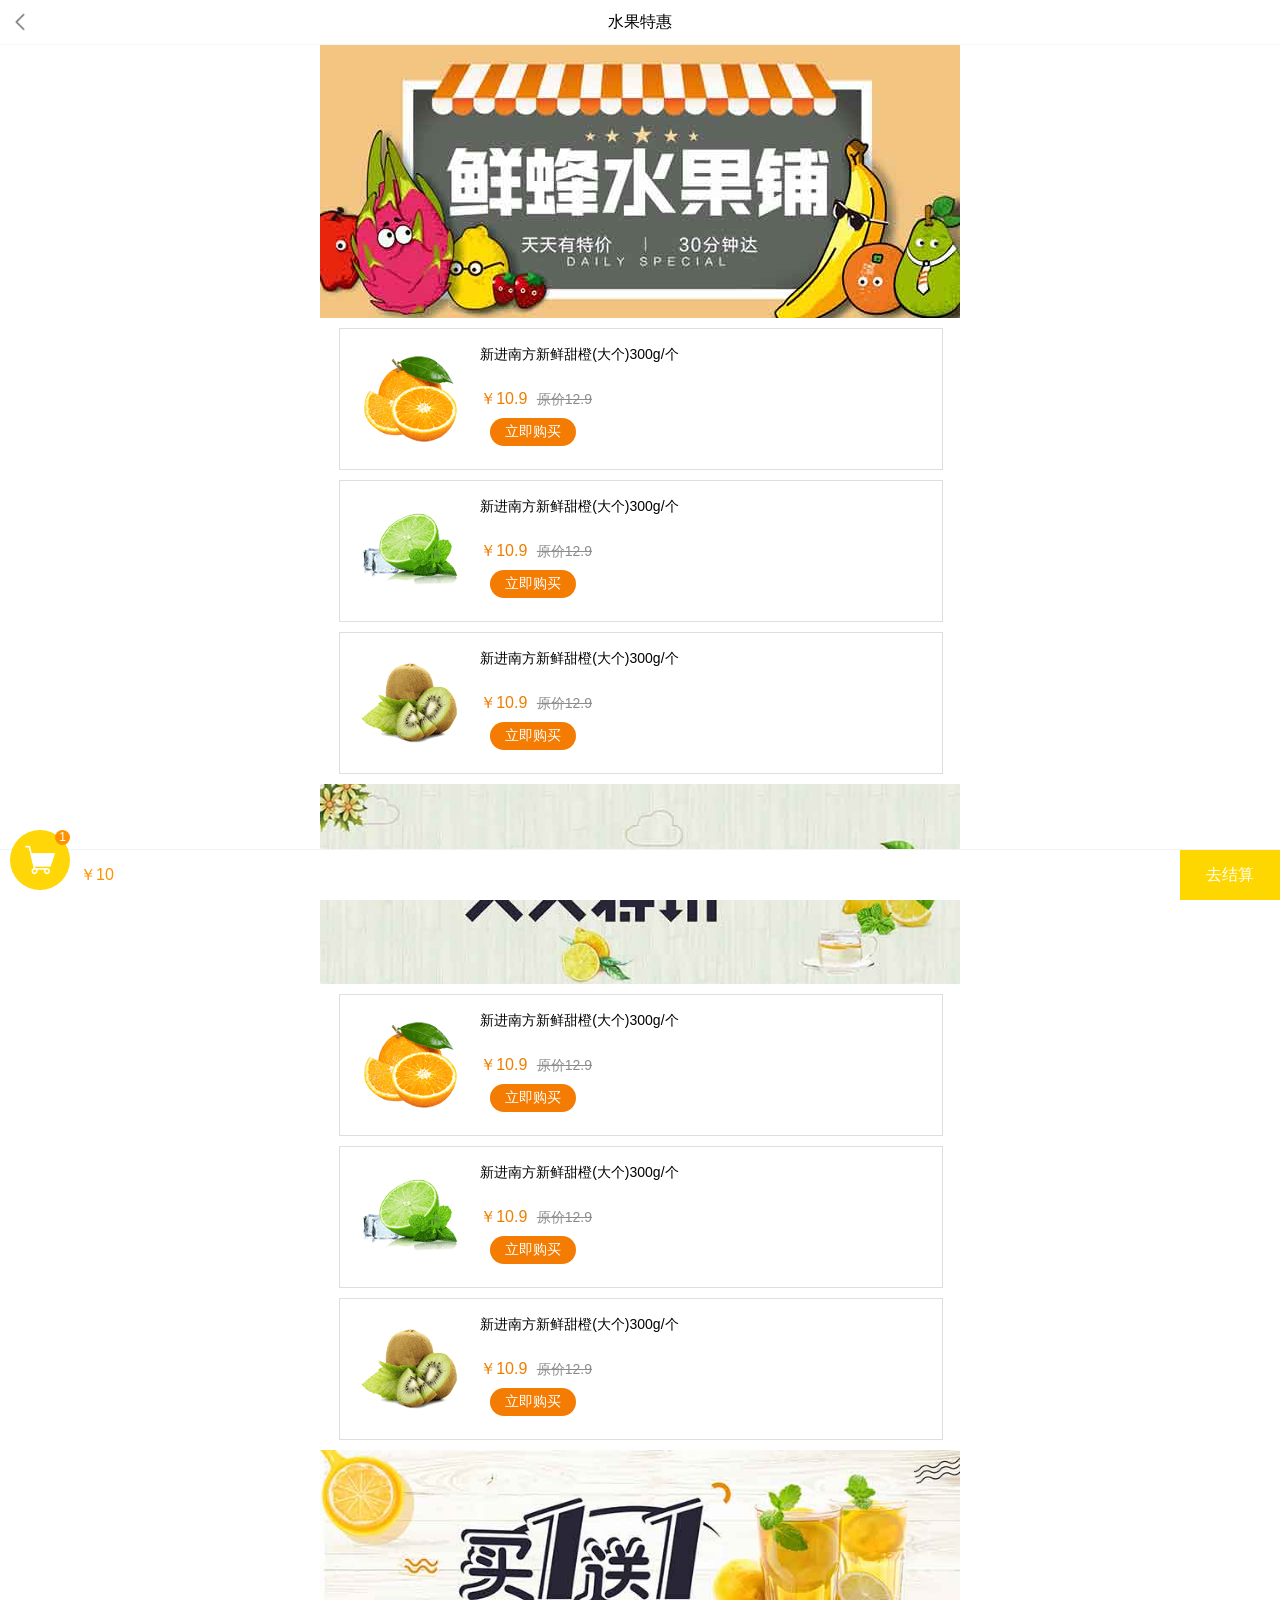
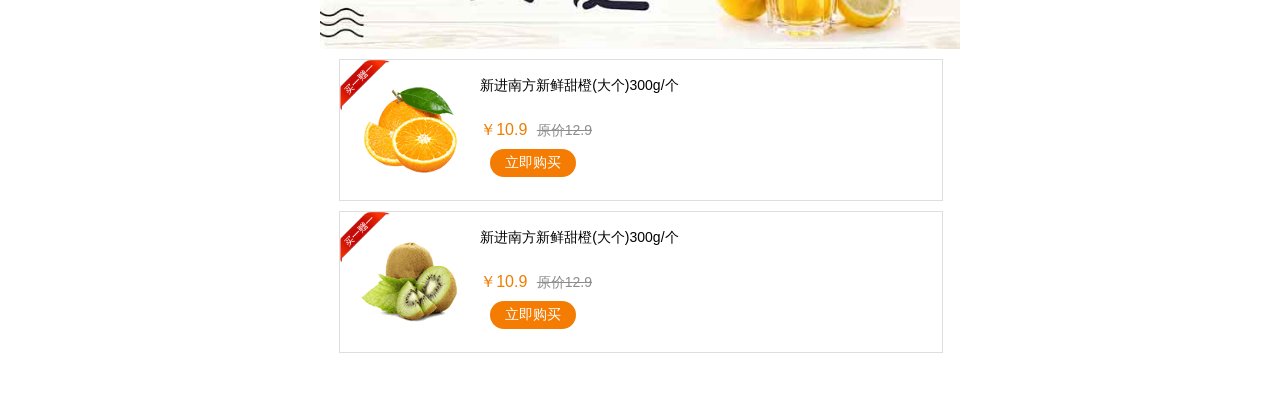
<file: 爱鲜鲜/discounts.html>
<!DOCTYPE html>
<html>
<head>
<meta http-equiv="content-type" content="text/html; charset=UTF-8"/>
<meta name="viewport" id="viewport" content="width=device-width,initial-scale=1.0, minimum-scale=1.0, maximum-scale=1.0, user-scalable=no">
<meta name="format-detection" content="telephone=no"/>
<link href="./css/reset.css" rel="stylesheet" type="text/css">
<link href="./css/discounts.css" rel="stylesheet" type="text/css">
</head>
<body>
<div class="near-box">
      <!--头部开始-->
	  <div class="header">
	  	 <a href="./index.html" class="left"></a>
	  	 水果特惠
	  </div>
	  <!--头部结束-->
      <div class="discounts-bigbox">
		  <div class="discounts-banner1"><img src="./del/discounts-img1.jpg" alt=""></div>
		  <div class="discounts-box1">
		  	 <span class="d-box1-img1"><img src="./del/fruits-img4.png" alt=""></span>
		  	 <div class="discounts-box2">
		  	 	<span class="d-box2-text1">新进南方新鲜甜橙(大个)300g/个</span>
		  	 	<span class="d-box2-text2">￥10.9 <i>原价12.9</i></span>
		  	 	<button class="d-box2-btn">立即购买</button>
		  	 </div>
		  </div>

		  <div class="discounts-box1">
		  	 <span class="d-box1-img1"><img src="./del/fruits-img7.png" alt=""></span>
		  	 <div class="discounts-box2">
		  	 	<span class="d-box2-text1">新进南方新鲜甜橙(大个)300g/个</span>
		  	 	<span class="d-box2-text2">￥10.9 <i>原价12.9</i></span>
		  	 	<button class="d-box2-btn">立即购买</button>
		  	 </div>
		  </div>

		  <div class="discounts-box1">
		  	 <span class="d-box1-img1"><img src="./del/fruits-img2.png" alt=""></span>
		  	 <div class="discounts-box2">
		  	 	<span class="d-box2-text1">新进南方新鲜甜橙(大个)300g/个</span>
		  	 	<span class="d-box2-text2">￥10.9 <i>原价12.9</i></span>
		  	 	<button class="d-box2-btn">立即购买</button>
		  	 </div>
		  </div>

		  <div class="discounts-banner1 mt-10"><img src="./del/discounts-img2.jpg" alt=""></div>

          <div class="discounts-box1">
		  	 <span class="d-box1-img1"><img src="./del/fruits-img4.png" alt=""></span>
		  	 <div class="discounts-box2">
		  	 	<span class="d-box2-text1">新进南方新鲜甜橙(大个)300g/个</span>
		  	 	<span class="d-box2-text2">￥10.9 <i>原价12.9</i></span>
		  	 	<button class="d-box2-btn">立即购买</button>
		  	 </div>
		  </div>

		  <div class="discounts-box1">
		  	 <span class="d-box1-img1"><img src="./del/fruits-img7.png" alt=""></span>
		  	 <div class="discounts-box2">
		  	 	<span class="d-box2-text1">新进南方新鲜甜橙(大个)300g/个</span>
		  	 	<span class="d-box2-text2">￥10.9 <i>原价12.9</i></span>
		  	 	<button class="d-box2-btn">立即购买</button>
		  	 </div>
		  </div>

		  <div class="discounts-box1">
		  	 <span class="d-box1-img1"><img src="./del/fruits-img2.png" alt=""></span>
		  	 <div class="discounts-box2">
		  	 	<span class="d-box2-text1">新进南方新鲜甜橙(大个)300g/个</span>
		  	 	<span class="d-box2-text2">￥10.9 <i>原价12.9</i></span>
		  	 	<button class="d-box2-btn">立即购买</button>
		  	 </div>
		  </div>
          
          <div class="discounts-banner1 mt-10"><img src="./del/discounts-img3.jpg" alt=""></div>

          <div class="discounts-box1">
		  	 <span class="d-box1-img1"><img src="./del/fruits-img4.png" alt=""><i class="d-box1-img2"></i></span>
		  	 <div class="discounts-box2">
		  	 	<span class="d-box2-text1">新进南方新鲜甜橙(大个)300g/个</span>
		  	 	<span class="d-box2-text2">￥10.9 <i>原价12.9</i></span>
		  	 	<button class="d-box2-btn">立即购买</button>
		  	 </div>
		  </div>

		  <div class="discounts-box1">
		  	 <span class="d-box1-img1"><img src="./del/fruits-img2.png" alt=""><i class="d-box1-img2"></i></span>
		  	 <div class="discounts-box2">
		  	 	<span class="d-box2-text1">新进南方新鲜甜橙(大个)300g/个</span>
		  	 	<span class="d-box2-text2">￥10.9 <i>原价12.9</i></span>
		  	 	<button class="d-box2-btn">立即购买</button>
		  	 </div>
		  </div>

      </div>
      <!--bigbox结束-->
      <div class="discounts-bottom">
      	 <div class="d-bottom-img1"><i>1</i></div>
      	 <span class="d-bottom-text1">￥10</span>
      	 <a href="" class="d-bottom-text2">去结算</a>
      </div>
      
</div>
<script type="text/javascript" src="js/scrolltopcontrol.js"></script>
</body>
</html>
</file>
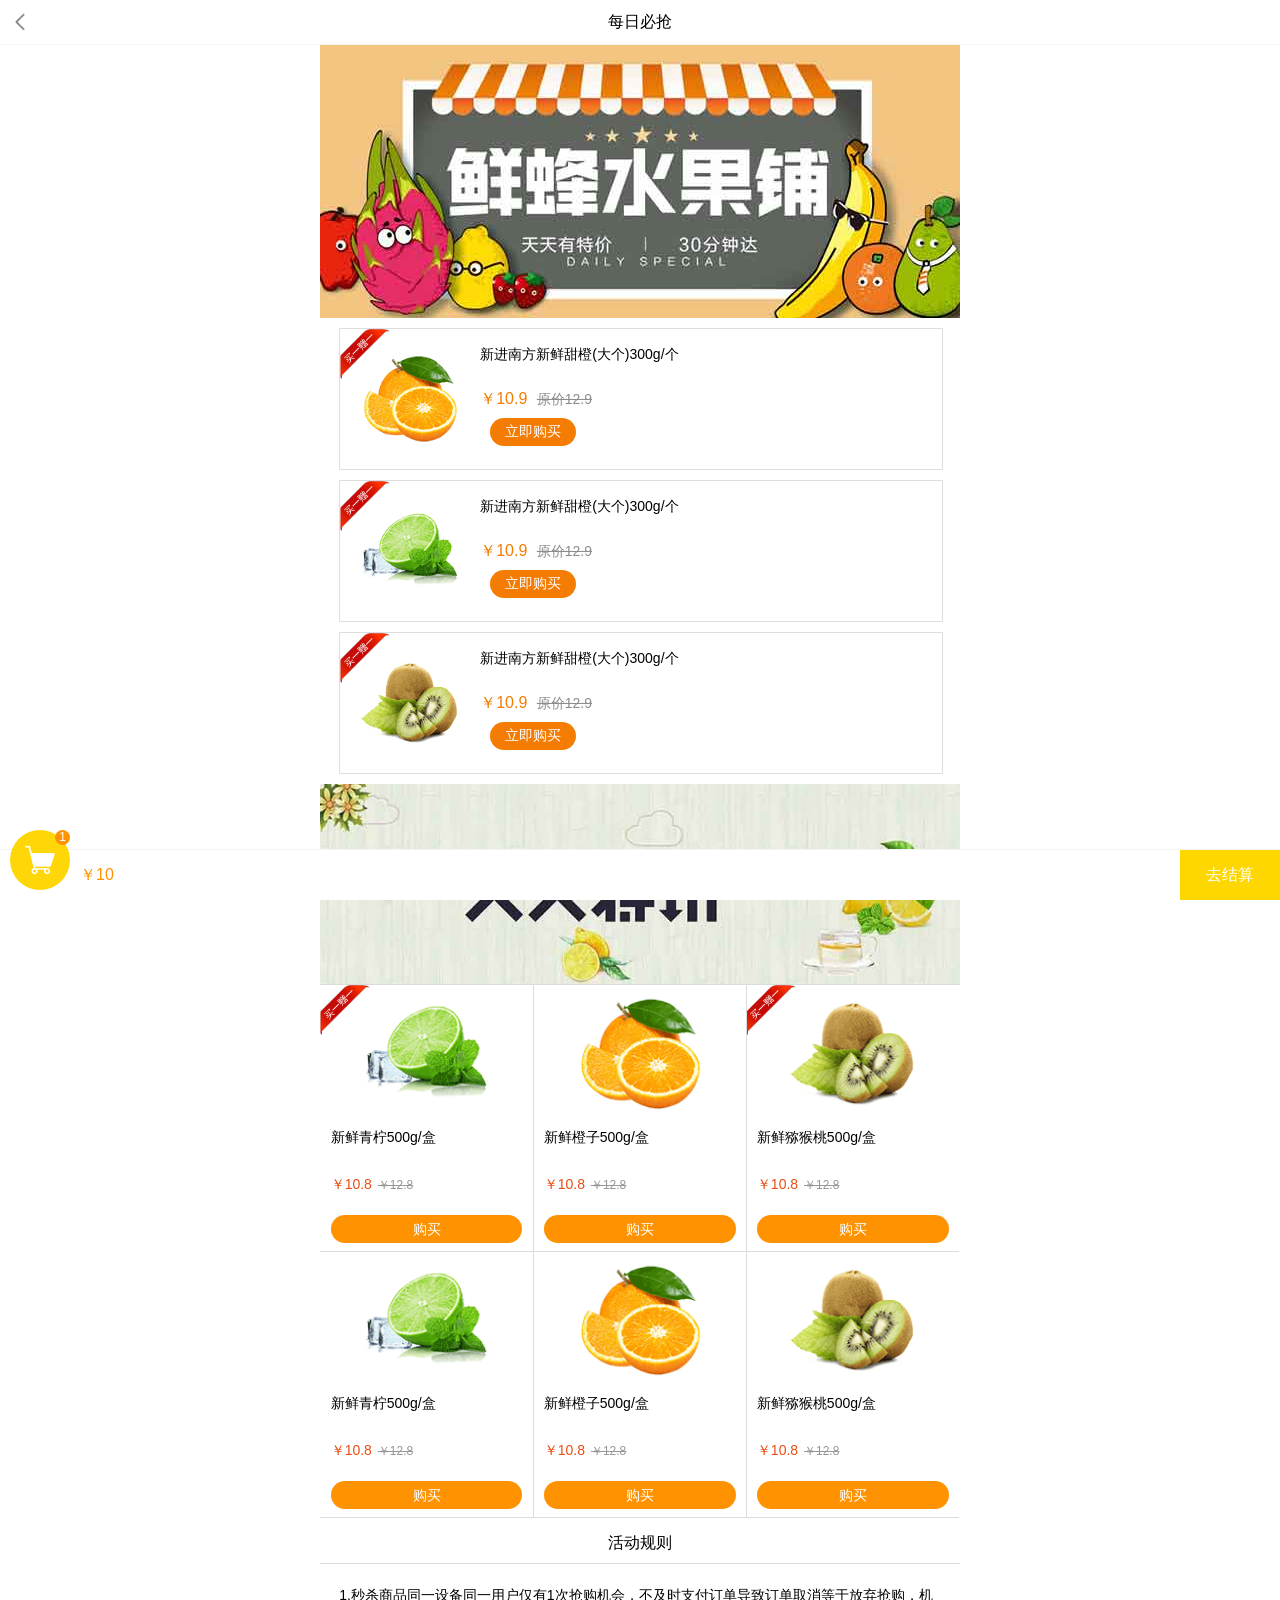
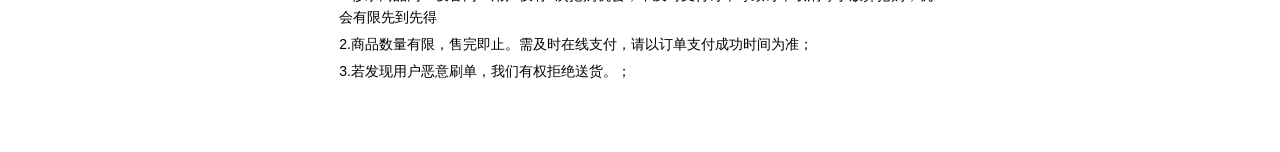
<file: 爱鲜鲜/discounts2.html>
<!DOCTYPE html>
<html>
<head>
<meta http-equiv="content-type" content="text/html; charset=UTF-8"/>
<meta name="viewport" id="viewport" content="width=device-width,initial-scale=1.0, minimum-scale=1.0, maximum-scale=1.0, user-scalable=no">
<meta name="format-detection" content="telephone=no"/>
<link href="./css/reset.css" rel="stylesheet" type="text/css">
<link href="./css/index.css" rel="stylesheet" type="text/css">
<link href="./css/discounts.css" rel="stylesheet" type="text/css">
</head>
<body>
<div class="near-box">
      <!--头部开始-->
	  <div class="header">
	  	 <a href="./index.html" class="left"></a>
	  	 每日必抢
	  </div>
	  <!--头部结束-->
      <div class="discounts-bigbox">
		  <div class="discounts-banner1"><img src="./del/discounts-img1.jpg" alt=""></div>
		  <div class="discounts-box1">
		  	 <span class="d-box1-img1"><img src="./del/fruits-img4.png" alt=""><i class="d-box1-img2"></i></span>
		  	 <div class="discounts-box2">
		  	 	<span class="d-box2-text1">新进南方新鲜甜橙(大个)300g/个</span>
		  	 	<span class="d-box2-text2">￥10.9 <i>原价12.9</i></span>
		  	 	<button class="d-box2-btn">立即购买</button>
		  	 </div>
		  </div>

		  <div class="discounts-box1">
		  	 <span class="d-box1-img1"><img src="./del/fruits-img7.png" alt=""><i class="d-box1-img2"></i></span>
		  	 <div class="discounts-box2">
		  	 	<span class="d-box2-text1">新进南方新鲜甜橙(大个)300g/个</span>
		  	 	<span class="d-box2-text2">￥10.9 <i>原价12.9</i></span>
		  	 	<button class="d-box2-btn">立即购买</button>
		  	 </div>
		  </div>

		  <div class="discounts-box1">
		  	 <span class="d-box1-img1"><img src="./del/fruits-img2.png" alt=""><i class="d-box1-img2"></i></span>
		  	 <div class="discounts-box2">
		  	 	<span class="d-box2-text1">新进南方新鲜甜橙(大个)300g/个</span>
		  	 	<span class="d-box2-text2">￥10.9 <i>原价12.9</i></span>
		  	 	<button class="d-box2-btn">立即购买</button>
		  	 </div>
		  </div>

		  <div class="discounts-banner1 mt-10"><img src="./del/discounts-img2.jpg" alt=""></div>
          <div class="special-sale-box3 border-top">
		  	 <div class="special-sale-box4 border-bottom">
		  	 	 <span class="special-sale-img1"><img src="./del/fruits-img7.png" alt=""><i class="d-box1-img2"></i></span>
		  	 	 <span class="special-sale-tbox">新鲜青柠500g/盒</span>
		  	 	 <span class="special-sale-text2">￥10.8 <i>￥12.8</i></span>
		  	 	 <span class="special-sale-text3">购买</span>
		  	 </div>
		  	 <div class="special-sale-box4 border-bottom">
		  	 	 <span class="special-sale-img1"><img src="./del/fruits-img4.png" alt=""></span>
		  	 	 <span class="special-sale-tbox">新鲜橙子500g/盒</span>
		  	 	 <span class="special-sale-text2">￥10.8 <i>￥12.8</i></span>
		  	 	 <span class="special-sale-text3">购买</span>
		  	 </div>
		  	 <div class="special-sale-box4 border-bottom">
		  	 	 <span class="special-sale-img1"><img src="./del/fruits-img2.png" alt=""><i class="d-box1-img2"></i></span>
		  	 	 <span class="special-sale-tbox">新鲜猕猴桃500g/盒</span>
		  	 	 <span class="special-sale-text2">￥10.8 <i>￥12.8</i></span>
		  	 	 <span class="special-sale-text3">购买</span>
		  	 </div>
		  	 <div class="special-sale-box4 border-bottom">
		  	 	 <span class="special-sale-img1"><img src="./del/fruits-img7.png" alt=""></span>
		  	 	 <span class="special-sale-tbox">新鲜青柠500g/盒</span>
		  	 	 <span class="special-sale-text2">￥10.8 <i>￥12.8</i></span>
		  	 	 <span class="special-sale-text3">购买</span>
		  	 </div>
		  	 <div class="special-sale-box4 border-bottom">
		  	 	 <span class="special-sale-img1"><img src="./del/fruits-img4.png" alt=""></span>
		  	 	 <span class="special-sale-tbox">新鲜橙子500g/盒</span>
		  	 	 <span class="special-sale-text2">￥10.8 <i>￥12.8</i></span>
		  	 	 <span class="special-sale-text3">购买</span>
		  	 </div>
		  	 <div class="special-sale-box4 border-bottom">
		  	 	 <span class="special-sale-img1"><img src="./del/fruits-img2.png" alt=""></span>
		  	 	 <span class="special-sale-tbox">新鲜猕猴桃500g/盒</span>
		  	 	 <span class="special-sale-text2">￥10.8 <i>￥12.8</i></span>
		  	 	 <span class="special-sale-text3">购买</span>
		  	 </div>
		  	 <span class="special-sale-line1"></span>
		  	 <span class="special-sale-line2"></span>
		  </div>
          <div class="rule-title">活动规则</div>
          <div class="rule-box1">
          	  <p>1.秒杀商品同一设备同一用户仅有1次抢购机会，不及时支付订单导致订单取消等于放弃抢购，机会有限先到先得</p>
          	  <p>2.商品数量有限，售完即止。需及时在线支付，请以订单支付成功时间为准；</p>
          	  <p>3.若发现用户恶意刷单，我们有权拒绝送货。；</p>
          </div>

      </div>
      <!--bigbox结束-->
      <div class="discounts-bottom">
      	 <div class="d-bottom-img1"><i>1</i></div>
      	 <span class="d-bottom-text1">￥10</span>
      	 <a href="" class="d-bottom-text2">去结算</a>
      </div>
      
</div>
<script type="text/javascript" src="js/scrolltopcontrol.js"></script>
</body>
</html>
</file>
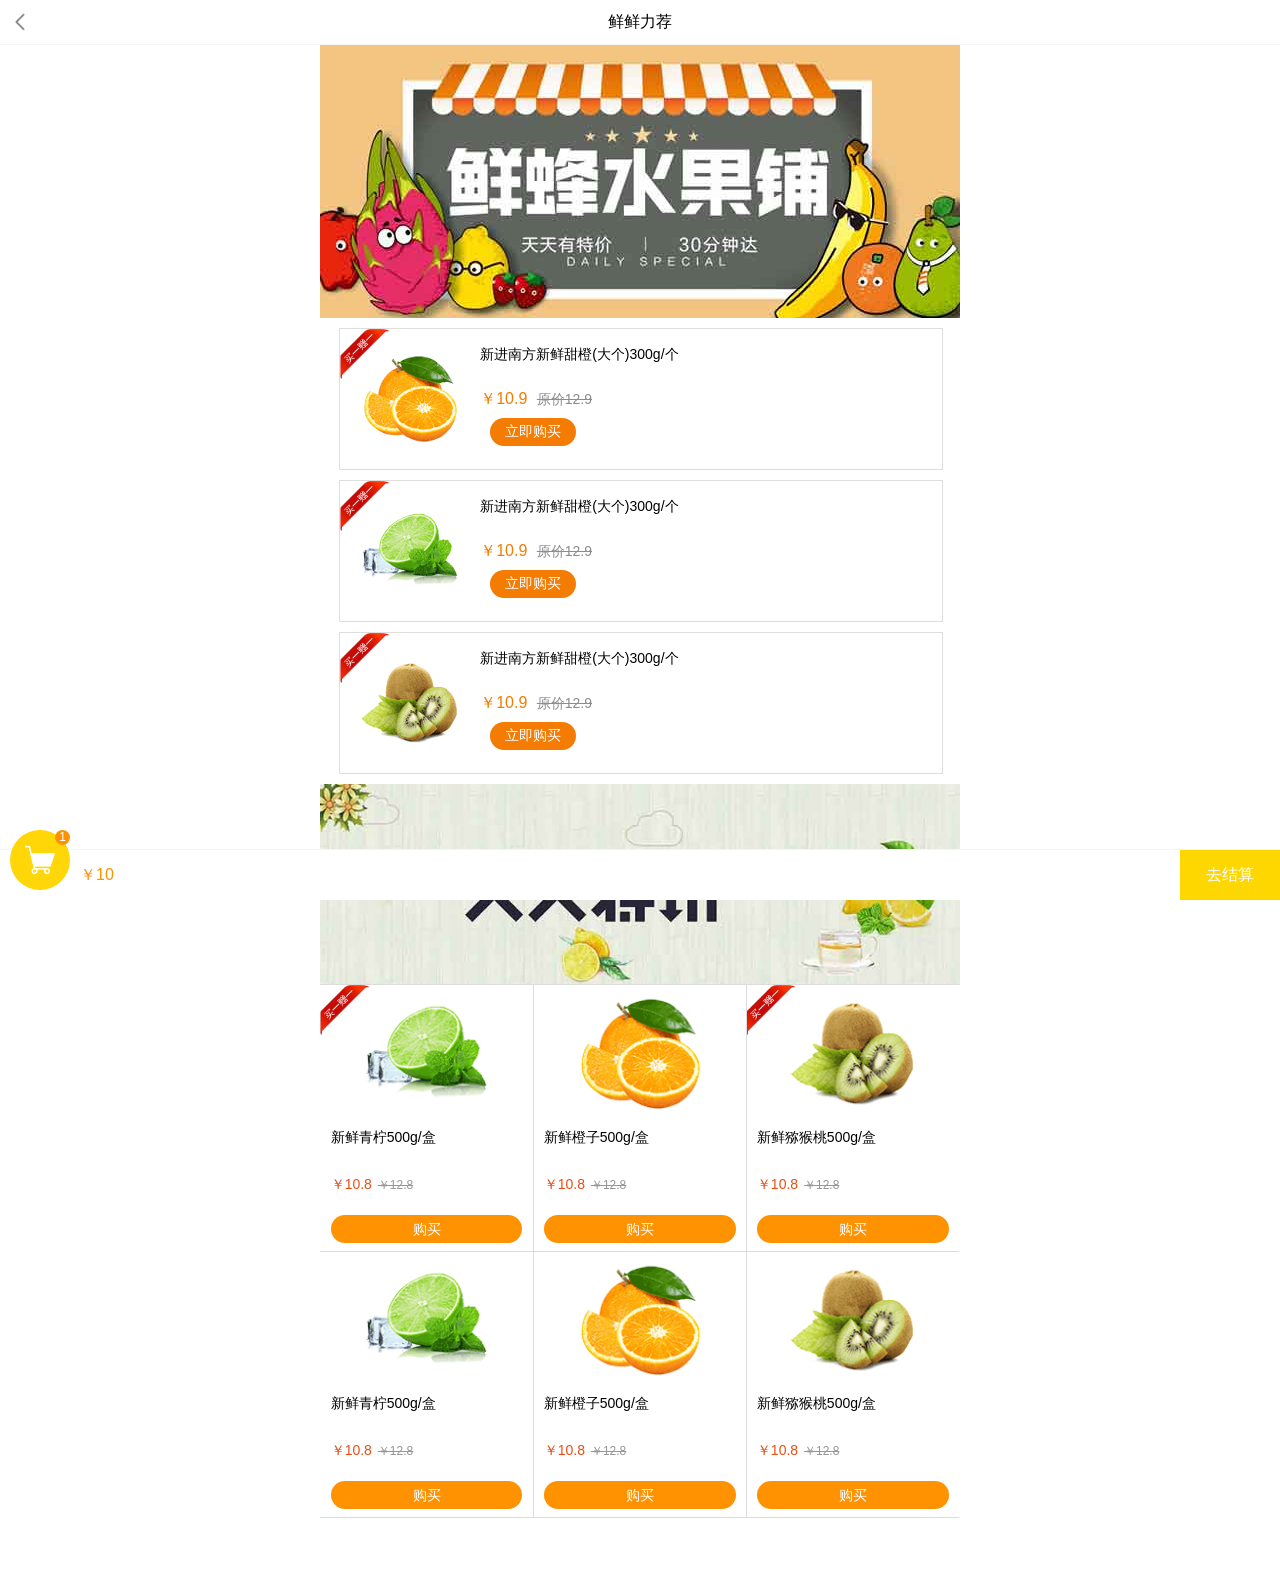
<file: 爱鲜鲜/discounts3.html>
<!DOCTYPE html>
<html>
<head>
<meta http-equiv="content-type" content="text/html; charset=UTF-8"/>
<meta name="viewport" id="viewport" content="width=device-width,initial-scale=1.0, minimum-scale=1.0, maximum-scale=1.0, user-scalable=no">
<meta name="format-detection" content="telephone=no"/>
<link href="./css/reset.css" rel="stylesheet" type="text/css">
<link href="./css/index.css" rel="stylesheet" type="text/css">
<link href="./css/discounts.css" rel="stylesheet" type="text/css">
</head>
<body>
<div class="near-box">
      <!--头部开始-->
	  <div class="header">
	  	 <a href="./index.html" class="left"></a>
	  	 鲜鲜力荐
	  </div>
	  <!--头部结束-->
      <div class="discounts-bigbox">
		  <div class="discounts-banner1"><img src="./del/discounts-img1.jpg" alt=""></div>
		  <div class="discounts-box1">
		  	 <span class="d-box1-img1"><img src="./del/fruits-img4.png" alt=""><i class="d-box1-img2"></i></span>
		  	 <div class="discounts-box2">
		  	 	<span class="d-box2-text1">新进南方新鲜甜橙(大个)300g/个</span>
		  	 	<span class="d-box2-text2">￥10.9 <i>原价12.9</i></span>
		  	 	<button class="d-box2-btn">立即购买</button>
		  	 </div>
		  </div>

		  <div class="discounts-box1">
		  	 <span class="d-box1-img1"><img src="./del/fruits-img7.png" alt=""><i class="d-box1-img2"></i></span>
		  	 <div class="discounts-box2">
		  	 	<span class="d-box2-text1">新进南方新鲜甜橙(大个)300g/个</span>
		  	 	<span class="d-box2-text2">￥10.9 <i>原价12.9</i></span>
		  	 	<button class="d-box2-btn">立即购买</button>
		  	 </div>
		  </div>

		  <div class="discounts-box1">
		  	 <span class="d-box1-img1"><img src="./del/fruits-img2.png" alt=""><i class="d-box1-img2"></i></span>
		  	 <div class="discounts-box2">
		  	 	<span class="d-box2-text1">新进南方新鲜甜橙(大个)300g/个</span>
		  	 	<span class="d-box2-text2">￥10.9 <i>原价12.9</i></span>
		  	 	<button class="d-box2-btn">立即购买</button>
		  	 </div>
		  </div>

		  <div class="discounts-banner1 mt-10"><img src="./del/discounts-img2.jpg" alt=""></div>
          <div class="special-sale-box3 border-top">
		  	 <div class="special-sale-box4 border-bottom">
		  	 	 <span class="special-sale-img1"><img src="./del/fruits-img7.png" alt=""><i class="d-box1-img2"></i></span>
		  	 	 <span class="special-sale-tbox">新鲜青柠500g/盒</span>
		  	 	 <span class="special-sale-text2">￥10.8 <i>￥12.8</i></span>
		  	 	 <span class="special-sale-text3">购买</span>
		  	 </div>
		  	 <div class="special-sale-box4 border-bottom">
		  	 	 <span class="special-sale-img1"><img src="./del/fruits-img4.png" alt=""></span>
		  	 	 <span class="special-sale-tbox">新鲜橙子500g/盒</span>
		  	 	 <span class="special-sale-text2">￥10.8 <i>￥12.8</i></span>
		  	 	 <span class="special-sale-text3">购买</span>
		  	 </div>
		  	 <div class="special-sale-box4 border-bottom">
		  	 	 <span class="special-sale-img1"><img src="./del/fruits-img2.png" alt=""><i class="d-box1-img2"></i></span>
		  	 	 <span class="special-sale-tbox">新鲜猕猴桃500g/盒</span>
		  	 	 <span class="special-sale-text2">￥10.8 <i>￥12.8</i></span>
		  	 	 <span class="special-sale-text3">购买</span>
		  	 </div>
		  	 <div class="special-sale-box4 border-bottom">
		  	 	 <span class="special-sale-img1"><img src="./del/fruits-img7.png" alt=""></span>
		  	 	 <span class="special-sale-tbox">新鲜青柠500g/盒</span>
		  	 	 <span class="special-sale-text2">￥10.8 <i>￥12.8</i></span>
		  	 	 <span class="special-sale-text3">购买</span>
		  	 </div>
		  	 <div class="special-sale-box4 border-bottom">
		  	 	 <span class="special-sale-img1"><img src="./del/fruits-img4.png" alt=""></span>
		  	 	 <span class="special-sale-tbox">新鲜橙子500g/盒</span>
		  	 	 <span class="special-sale-text2">￥10.8 <i>￥12.8</i></span>
		  	 	 <span class="special-sale-text3">购买</span>
		  	 </div>
		  	 <div class="special-sale-box4 border-bottom">
		  	 	 <span class="special-sale-img1"><img src="./del/fruits-img2.png" alt=""></span>
		  	 	 <span class="special-sale-tbox">新鲜猕猴桃500g/盒</span>
		  	 	 <span class="special-sale-text2">￥10.8 <i>￥12.8</i></span>
		  	 	 <span class="special-sale-text3">购买</span>
		  	 </div>
		  	 <span class="special-sale-line1"></span>
		  	 <span class="special-sale-line2"></span>
		  </div>
      </div>
      <!--bigbox结束-->
      <div class="discounts-bottom">
      	 <div class="d-bottom-img1"><i>1</i></div>
      	 <span class="d-bottom-text1">￥10</span>
      	 <a href="" class="d-bottom-text2">去结算</a>
      </div>
      
</div>
<script type="text/javascript" src="js/scrolltopcontrol.js"></script>
</body>
</html>
</file>
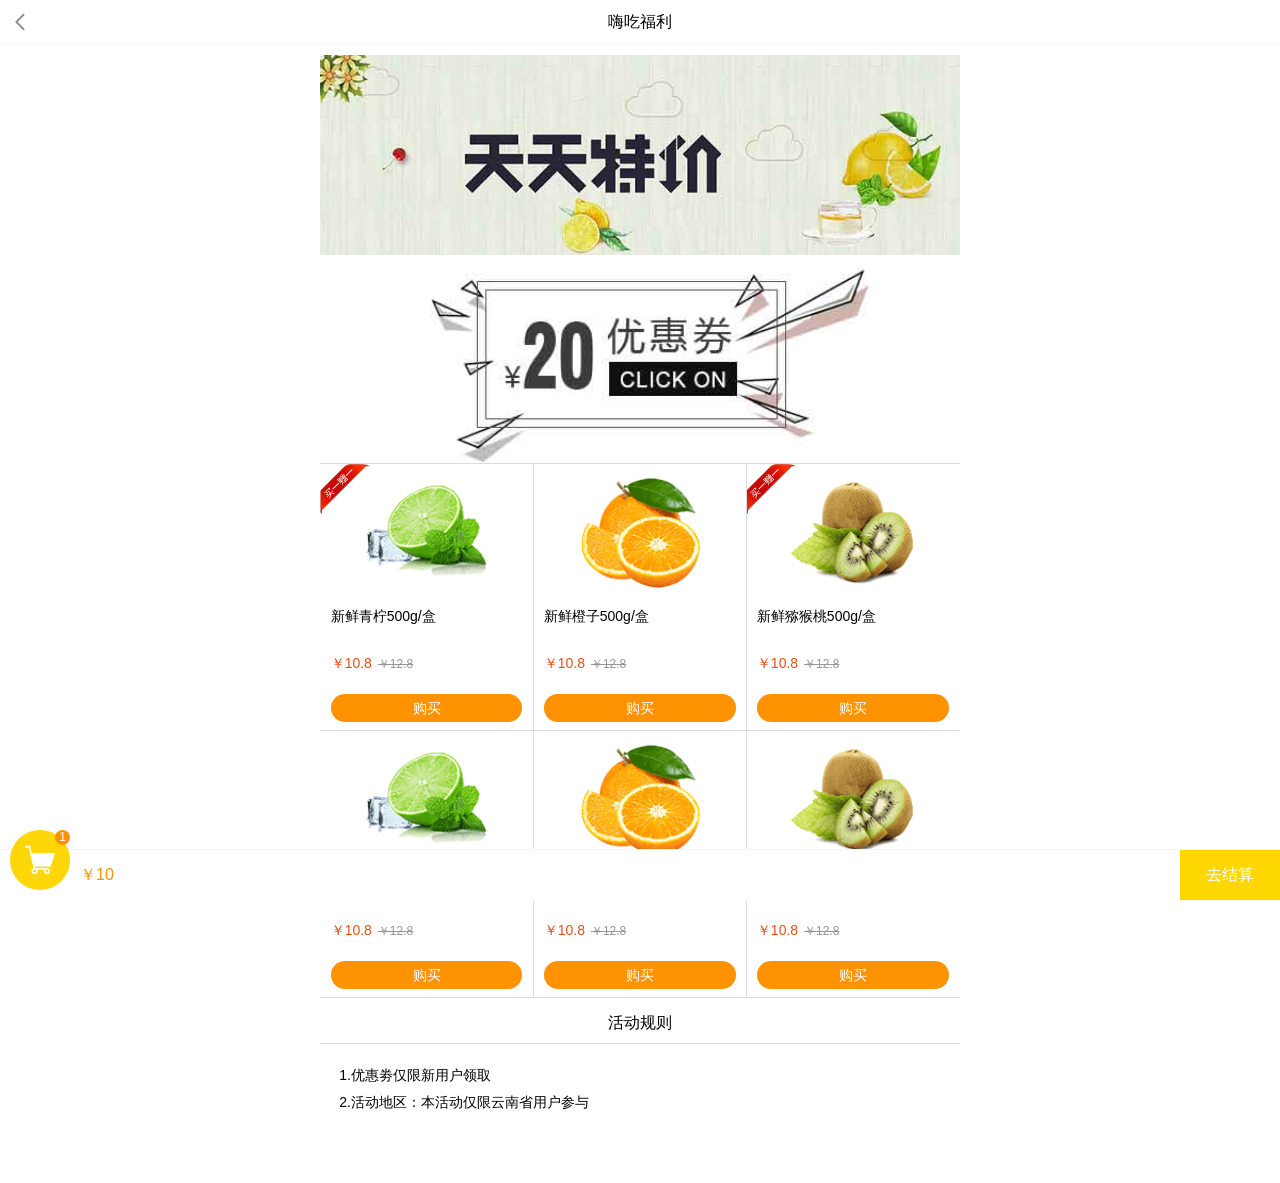
<file: 爱鲜鲜/discounts4.html>
<!DOCTYPE html>
<html>
<head>
<meta http-equiv="content-type" content="text/html; charset=UTF-8"/>
<meta name="viewport" id="viewport" content="width=device-width,initial-scale=1.0, minimum-scale=1.0, maximum-scale=1.0, user-scalable=no">
<meta name="format-detection" content="telephone=no"/>
<link href="./css/reset.css" rel="stylesheet" type="text/css">
<link href="./css/index.css" rel="stylesheet" type="text/css">
<link href="./css/discounts.css" rel="stylesheet" type="text/css">
</head>
<body>
<div class="near-box">
      <!--头部开始-->
	  <div class="header">
	  	 <a href="./index.html" class="left"></a>
	  	 嗨吃福利
	  </div>
	  <!--头部结束-->
      <div class="discounts-bigbox">
		  <div class="discounts-banner1 mt-10"><img src="./del/discounts-img2.jpg" alt=""></div>
		  <div class="discounts-banner1 mt-10"><img src="./images/coupon.jpg" alt=""></div>
          <div class="special-sale-box3 border-top">
		  	 <div class="special-sale-box4 border-bottom">
		  	 	 <span class="special-sale-img1"><img src="./del/fruits-img7.png" alt=""><i class="d-box1-img2"></i></span>
		  	 	 <span class="special-sale-tbox">新鲜青柠500g/盒</span>
		  	 	 <span class="special-sale-text2">￥10.8 <i>￥12.8</i></span>
		  	 	 <span class="special-sale-text3">购买</span>
		  	 </div>
		  	 <div class="special-sale-box4 border-bottom">
		  	 	 <span class="special-sale-img1"><img src="./del/fruits-img4.png" alt=""></span>
		  	 	 <span class="special-sale-tbox">新鲜橙子500g/盒</span>
		  	 	 <span class="special-sale-text2">￥10.8 <i>￥12.8</i></span>
		  	 	 <span class="special-sale-text3">购买</span>
		  	 </div>
		  	 <div class="special-sale-box4 border-bottom">
		  	 	 <span class="special-sale-img1"><img src="./del/fruits-img2.png" alt=""><i class="d-box1-img2"></i></span>
		  	 	 <span class="special-sale-tbox">新鲜猕猴桃500g/盒</span>
		  	 	 <span class="special-sale-text2">￥10.8 <i>￥12.8</i></span>
		  	 	 <span class="special-sale-text3">购买</span>
		  	 </div>
		  	 <div class="special-sale-box4 border-bottom">
		  	 	 <span class="special-sale-img1"><img src="./del/fruits-img7.png" alt=""></span>
		  	 	 <span class="special-sale-tbox">新鲜青柠500g/盒</span>
		  	 	 <span class="special-sale-text2">￥10.8 <i>￥12.8</i></span>
		  	 	 <span class="special-sale-text3">购买</span>
		  	 </div>
		  	 <div class="special-sale-box4 border-bottom">
		  	 	 <span class="special-sale-img1"><img src="./del/fruits-img4.png" alt=""></span>
		  	 	 <span class="special-sale-tbox">新鲜橙子500g/盒</span>
		  	 	 <span class="special-sale-text2">￥10.8 <i>￥12.8</i></span>
		  	 	 <span class="special-sale-text3">购买</span>
		  	 </div>
		  	 <div class="special-sale-box4 border-bottom">
		  	 	 <span class="special-sale-img1"><img src="./del/fruits-img2.png" alt=""></span>
		  	 	 <span class="special-sale-tbox">新鲜猕猴桃500g/盒</span>
		  	 	 <span class="special-sale-text2">￥10.8 <i>￥12.8</i></span>
		  	 	 <span class="special-sale-text3">购买</span>
		  	 </div>
		  	 <span class="special-sale-line1"></span>
		  	 <span class="special-sale-line2"></span>
		  </div>
          <div class="rule-title">活动规则</div>
          <div class="rule-box1">
          	  <p>1.优惠劵仅限新用户领取</p>
          	  <p>2.活动地区：本活动仅限云南省用户参与</p>
          </div>

      </div>
      <!--bigbox结束-->
      <div class="discounts-bottom">
      	 <div class="d-bottom-img1"><i>1</i></div>
      	 <span class="d-bottom-text1">￥10</span>
      	 <a href="" class="d-bottom-text2">去结算</a>
      </div>
      
</div>
<script type="text/javascript" src="js/scrolltopcontrol.js"></script>
</body>
</html>
</file>
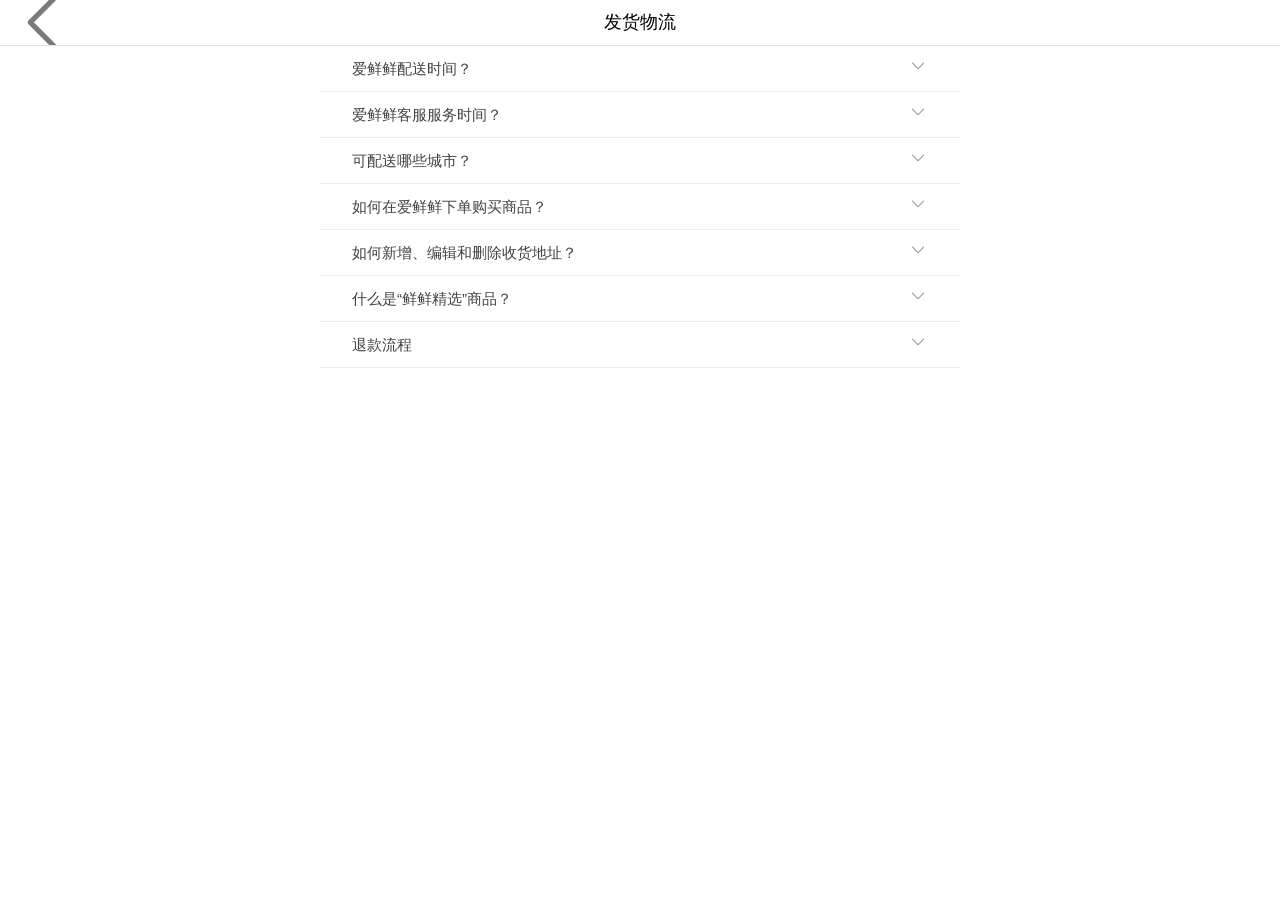
<file: 爱鲜鲜/logistics.html>
<!DOCTYPE html>
<html>
<head>
<meta http-equiv="content-type" content="text/html; charset=UTF-8"/>
<meta name="viewport" id="viewport" content="width=device-width,initial-scale=1.0, minimum-scale=1.0, maximum-scale=1.0, user-scalable=no">
<meta name="format-detection" content="telephone=no"/>
<link href="./css/pay.css" rel="stylesheet" type="text/css">
<script src="js/jquery-1.8.3.min.js"></script>

</head>
<body>
<div class="near-box">
   <a href="./news-center.html" class="fund-top">发货物流</a>
   <div class="fund-bogbox">
      <div class="pay-a1">
        <div class="pay-a1-b1" data-click="false">
        	<span class="pay-a1-t1">爱鲜鲜配送时间？</span>
        	<span class="pay-a1-i1"></span>
        </div>
        <div class="pay-a1-t2">9：00-次日02：00，晚间营业时间以当前地址的商户营业时间为准。</div>
      </div>
      
      <div class="pay-a1">
        <div class="pay-a1-b1" data-click="false">
        	<span class="pay-a1-t1">爱鲜鲜客服服务时间？</span>
        	<span class="pay-a1-i1"></span>
        </div>
        <div class="pay-a1-t2">
          爱鲜蜂人工客服服务时间是9：00-24:00，智能客服的服务时间是7X24小时。
        </div>
      </div>

      <div class="pay-a1">
        <div class="pay-a1-b1" data-click="false">
        	<span class="pay-a1-t1">可配送哪些城市？</span>
        	<span class="pay-a1-i1"></span>
        </div>
        <div class="pay-a1-t2">
            爱鲜蜂已在北京、上海、天津、广州、佛山、深圳、廊坊、南京、苏州、西安、成都、杭州、三河13个城市开通配送服务，其他城市将会陆续开通，敬请关注。
        </div>
      </div>

      <div class="pay-a1">
        <div class="pay-a1-b1" data-click="false">
        	<span class="pay-a1-t1">如何在爱鲜鲜下单购买商品？</span>
        	<span class="pay-a1-i1"></span>
        </div>
        <div class="pay-a1-t2">
            1)打开爱鲜鲜APP客户端；或者进入“爱鲜鲜”服务号点击“我要下单”；选择商品，加入购物车；
            <br>
            2)  进入购物车页面，选择收货地址、收货时间、确认商品数量等信息，点击【选好了】；
            <br>
            3)  进入订单结算页，选择优惠券、支付方式，确认付款金额，点击【确认付款】完成下单。
        </div>
      </div>

      <div class="pay-a1">
        <div class="pay-a1-b1" data-click="false">
          <span class="pay-a1-t1">如何新增、编辑和删除收货地址？</span>
          <span class="pay-a1-i1"></span>
        </div>
        <div class="pay-a1-t2">
            通过以下方式进入收货地址页，点击地址旁边的编辑功能可编辑或删除当前地址；点击页面下方的【新增地址】可添加收货地址。
            <br>
            方式1：在首页点击顶部的【配送至：XXX】进入收货地址页；
            <br>
            方式2：在首页底部点击【我的】，再点击【我的收货地址】进入收货地址页；
            <br>
            方式3：选择商品后在购物车页，点击地址进入收货地址页。
        </div>
      </div>
      
      <div class="pay-a1">
        <div class="pay-a1-b1" data-click="false">
          <span class="pay-a1-t1">什么是“鲜鲜精选”商品？</span>
          <span class="pay-a1-i1"></span>
        </div>
        <div class="pay-a1-t2">
            在商品名称前面显示“精选”二字标签的商品都是“鲜鲜精选”商品。
        </div>
      </div>

      <div class="pay-a1">
        <div class="pay-a1-b1" data-click="false">
          <span class="pay-a1-t1">退款流程</span>
          <span class="pay-a1-i1"></span>
        </div>
        <div class="pay-a1-t2">
            1)  进入订单详情，点击下方的【申请退款】，爱鲜鲜客服审核通过后会短信通知您；
            <br>
            2)  退款时间说明： 爱鲜鲜会在48小时内自动退款，按原支付方式退回，2-15个工作日内到账。
            <br>
            如果未及时收到退款，请您与第三方支付平台联系核实：
            <br>
            微信支付：请您登陆财付通，进入“钱包-交易记录”或联系财付通客服查询退款；
            <br>
            支付宝支付：请您登陆支付宝，进入“账单”或联系支付宝客服查询退款；
            <br>
            QQ钱包支付：请您登陆QQ钱包，进入“个人中心-交易记录“或联系QQ钱包客服查询退款。
        </div>
      </div>

       
    </div>
</div>
<script type="text/javascript">

$('.pay-a1-b1').click(function(){
        var oClickName = $(this).attr('data-click');
        // console.log(oClickName);
        // return;
        if(oClickName=='true'){
           $(this).siblings('div').slideUp(300);
           $(this).attr('data-click','false')
        }else{
           $(this).siblings('div').slideDown(300);
           $(this).attr('data-click','true')
        }
    });

</script>
</body>
</html>
</file>
<file: 爱鲜鲜/css/index.css>
body{background: #F7F7F7;}
.yx-index-top{width: 100%;height: 40px;position: fixed;background: #fff;padding: 12px 0px;z-index: 22;top: 0px;left:0px;
border-bottom: 1px solid #f1f1f1;}
.index-top-box1{width: 17%;height: 100%;float: left;text-align: center;}
.index-top-img1{width: 20px;height: 20px;display: inline-block;position: relative;}
.index-top-img1 img{width: 20px;}
.index-top-text1{width: 100%;float: left;font-size: 12px;margin-top: 3px;color: #A8A3A7;}
.index-top-box2{width: 66%;float: left;height: 40px;text-align: center;line-height: 40px;}
.fresh-toptext1{display: inline-block;font-size: 16px;}
.fresh-topimg1{width: 12px;height: 12px;display: inline-block;background: url(../images/triangle.png) no-repeat center center;
background-size: 100%;margin-left: 5px;}
/* 焦点图 */
.index-bigbox{width: 100%;float: left;margin-top: 65px;padding-bottom: 55px;}
.slideBox{ position:relative; overflow:hidden; width:100%;/* 设置焦点图最大宽度 */float: left;background: #fff; }
.slideBox .hd{ position:absolute; height:28px;line-height: 28px; bottom: 5px; right:10px; z-index:1; }
.slideBox .hd li{ display:inline-block; width:5px; height:5px; -webkit-border-radius:50%; -moz-border-radius:50%; border-radius:50%; background:#333;margin:0px 6px;overflow: hidden;}
.slideBox .hd li.on{width:5px; height:5px; background:#fff;margin: 0 6px; }
.slideBox .bd{ position:relative; z-index:0; }
.slideBox .bd li{ position:relative; text-align:center;  }
.slideBox .bd li img{vertical-align:top; width:100%;/* 图片宽度100%，达到自适应效果 */}
.slideBox .bd li a{ -webkit-tap-highlight-color:rgba(0,0,0,0);  }  /* 去掉链接触摸高亮 */
/*分类导航*/
.classify-menu{width: 100%;float: left;background: #fff;padding-bottom: 15px;}
.classify-menu-box1{width: 25%;float: left;text-align: center;margin-top: 15px;}
.classify-menu-img1{width: 50px;height: 50px;display: inline-block;border-radius: 50%;-moz-border-radius: 50%;-webkit-border-radius: 50%;
background: #9BCBB5;}
.img-color2{background: #E6C3BD;}
.img-color3{background: #EED0B8;}
.img-color4{background: #8CB2C5;}
.classify-menu-img1 img{width: 26px;height: 26px;display: inline-block;margin-top: 12px;}
.classify-menu-text1{width: 100%;float: left;text-align: center;margin-top: 10px;font-size: 14px;}
/*品牌特卖*/
.brand-box1{width: 100%;float: left;height: 45px;text-align: center;background: #fff;margin-top: 5px;}
.brand-text1{font-size: 16px;display: inline-block;line-height: 45px;}
.brand-img1{width: 18px;height: 18px;margin-left: 5px;background: url(../images/arrow-right2.png) no-repeat center center;
background-size: 100%;display: inline-block;vertical-align: middle;margin-top: -3px;}
.special-sale-box1{width: 94%;float: left;background: #fff;padding: 0px 3% 10px 3%;}
.special-sale-box2{width: 33.3%;float: left;text-align: center;}
.special-sale-box2 img{width: 93%;display: inline-block;}
/*优选水果*/
.special-sale-banner{width: 94%;float: left;padding: 0px 3% 10px 3%;background-color: #fff;}
.special-sale-banner img{width: 100%;float: left;border-radius: 50px;}
.special-sale-box3{width: 100%;float: left;position: relative;}
.special-sale-box4{width: 33.3%;float: left;background: #fff;}
.special-sale-img1{width: 100%;float: left;text-align: center;position: relative;}
.special-sale-img1 img{width: 60%;display: inline-block;margin: 5px 0px;}
.special-sale-tbox2{width: 90%;float: left;height: 18px;padding: 0px 5%;}
.special-sale-tbox{width: 90%;padding: 0px 5%;float: left;line-height: 20px;height: 40px;overflow: hidden;font-size: 14px;}
.special-sale-text1{padding: 0px 7px;float: left;font-size: 12px;color: #fff;background-color: #FF8950;border-radius: 3px;
height: 18px;line-height: 18px;margin-top: 2px;}
.special-sale-text2{float: left;font-size: 14px;color: #EA4D13;width: 90%;margin-top: 8px;padding: 0px 5%;line-height: 18px;height: 40px;}
.special-sale-text2 i{font-size: 12px;color: #979797;text-decoration:line-through;margin-left: 2px;}
</file>
<file: 爱鲜鲜/css/classify.css>
body,html,.near-box{width: 100%;height: 100%;}
.yx-index-top{width: 100%;height: 45px;position: fixed;background: #fff;z-index: 22;top: 0px;left:0px;
border-bottom: 1px solid #f1f1f1;}
.index-top-box1{width: 17%;height: 100%;float: left;position: absolute;right: 0px;top: 0px;text-align: center;}
.index-top-img1{width: 20px;height: 20px;display: inline-block;margin-top: 12px;}
.index-top-img1 img{width: 20px;}
.index-top-text1{width: 100%;float: left;font-size: 12px;margin-top: 3px;color: #A8A3A7;}
.index-top-box2{width: 100%;float: left;height: 45px;text-align: center;line-height: 45px;}
.fresh-toptext1{display: inline-block;font-size: 16px;}
.fresh-topimg1{width: 12px;height: 12px;display: inline-block;background: url(../images/triangle.png) no-repeat center center;
background-size: 100%;margin-left: 5px;}
/*分类页开始*/
.classify-bigbox{width: 100%;height: 100%;position: fixed;top: 0px;left: 0px;z-index: 2;}
.classify-perch{width: 100%;height: 46px;float: left;}
.classify-perch-r{width: 100%;height: 87px;float: left;}
.classify-perch2{width: 100%;height: 50px;float: left;}
.classify-left{width: 30%;height: 100%;float: left;overflow-x: hidden;overflow-y: auto;border-right: 1px solid #F4F4F4;}
.classify-text1{width: 100%;float: left;text-align: center;height: 40px;line-height: 40px;overflow: hidden;font-size: 14px;
border-bottom: 1px solid #EFEAEE;}
.pitch-on2{position: relative;}
.pitch-on2:after{content: "";width: 3px;height: 30px;background-color: #FF9201;position: absolute;top: 5px;left: 0px;}
/*分类右部分*/
.classify-right{width: 69.5%;float: right;height: 100%;overflow-x: hidden;overflow-y: auto;}
.classify-right-title{width:69.5%;font-size: 14px;height: 40px;line-height: 40px;border-bottom:1px solid #EFEAEE;
position: fixed;top: 46px;right: 0px;background-color: #fff;}
.classifyrt-text1{width: 33.3%;text-align: center;float: left;font-size: 12px;}
.tcolor-yellow{color: #FF9201;}
.sort-img{width: 15px;height: 15px;display: inline-block;background: url(../images/sort1.png) no-repeat center center;
background-size: 100%;vertical-align: middle;margin-top: -3px;}
.sort-img2{width: 15px;height: 15px;display: inline-block;background: url(../images/sort2.png) no-repeat center center;
background-size: 100%;vertical-align: middle;margin-top: -3px;}
.img3{background: url(../images/sort3.png) no-repeat center center;background-size: 100%;}
.classify-list{width: 69.5%;padding-top: 10px;border-bottom:1px solid #EFEAEE;position: fixed;top:87px;right: 0px;background-color: #fff;}
.classify-list-text1{width: 30%;text-align: center;border:1px solid #EFEFEF;font-size: 12px;height: 22px;line-height: 22px;
margin-bottom: 10px;border-radius: 3px;float: left;margin-left: 2%;}
.pitch-on-cl{color: #FF9201;border-color: #FF9201;}
.classify-box1{width: 100%;float: left;height: 80px;border-bottom: 1px solid #EFEFEF;}
.classify-box1-img1{width: 80px;height: 80px;float: left;text-align: center;}
.classify-box1-img1 img{width: 60px;height: 60px;display: inline-block;margin-top: 10px;}
.classify-box2{display: block;margin-left: 80px;height: 75px;margin-top: 5px;}
.classify-box2-text1{width: 100%;float: left;height: 40px;line-height: 20px;font-size: 14px;overflow: hidden;}
.classify-box2-text2{float: left;font-size: 14px;color: #FF9201;line-height: 30px;margin-top: 5px;}
.shop-cart-box3{float: right;margin-top: 10px;margin-right: 5px;}
.shop-cart-add{width: 20px;height: 20px;float: left;background: url(../images/add.png) no-repeat center center;background-size: 100%;}
.shop-cart-numer{float: left;font-size: 14px;line-height: 20px;width: 20px;border: none;outline: none;text-align: center;}
.shop-cart-subtract{width: 20px;height: 20px;float: left;background: url(../images/subtract.png) no-repeat center center;background-size: 100%;}
</file>
<file: 爱鲜鲜/css/discount-coupon.css>
body{background: #F1F1F1;}
.coupon-title{width: 100%;float: left;height: 47px;line-height: 45px;background: #fff;}
.coupon-title-text1{width: 23.3%;float: left;font-size: 16px;color: #858585;text-align: center;margin: 0px 5%;}
.tc-picthon{border-bottom: 2px solid #FF9201;color: #FF9201;}
.coupon-bigbox{width: 100%;float: left;position: relative;height: 122px;}
.h-190{height: 190px;-moz-transition-duration: 0.4s;transition-duration: 0.4s;-webkit-transition-duration: 0.4s;}
.coupon-box2{width: 94%;float: left;position: relative;margin-top: 10px;margin-left: 2.5%;border:1px solid #E6E6E6;border-radius: 7px;background: #fff;height: 110px;}
.coupon-semicircle1{width: 14px;height: 14px;position: absolute;top:-9px;left:33%;border:1px solid #E5E5E5;background: #F1F1F1;border-radius: 50%;}
.coupon-semicircle1:after{content: "";width: 16px;height: 9px;position: absolute;top:-1px;left:-1px;background: #F1F1F1;}
.coupon-semicircle2{width: 14px;height: 14px;position: absolute;bottom:-9px;left:33%;border:1px solid #E5E5E5;background: #F1F1F1;border-radius: 50%;}
.coupon-semicircle2:after{content: "";width: 15px;height: 6px;position: absolute;top:8px;left:-1px;background: #F1F1F1;}
.coupon-line{width: 1px;height: 80px;border-left: 1px dashed #E3E3E3;position: absolute;left: 35.5%;top: 15px;}
.coupon-box3{width: 33%;float: left;height: 100%;}
.coupon-text1{width: 90%;float: left;margin-top: 10px;font-size: 12px;color: #A6A6A6;margin-left: 10%;}
.coupon-text2{width: 100%;float: left;font-size: 24px;color: #FF9201;text-align: center;margin-top: 12px;}
.coupon-text3{width: 100%;float: left;font-size: 12px;color: #A6A6A6;text-align: center;margin-top: 15px;}
.coupon-box4{width: 63%;float: right;height:100%;align-items:center;justify-content:center;flex-direction:column;display: -webkit-flex;display: flex;}
.coupon-text4{font-size: 14px;color: #727272;width: 90%;display: flex;padding: 0px 3% 0px 5%;line-height: 22px;}
.coupon-text5{font-size: 12px;color: #BBBBBB; display: flex;padding: 0px 3% 0px 5%;width: 90%;margin-top: 5px;position: relative;}
.coupon-text5 i{position: absolute;right: 10px;top: 0px;}
.coupon-box5{width: 94%;margin-left: 2.5%;border:1px solid #E6E6E6;border-radius: 0px 0px 7px 7px;background: #fff;min-height: 70px;border-top: none;
position: absolute;left: 0px;top: 114px;}
.coupon-line2{width: 100%;float: left;border-top: 1px dashed #E3E3E3;margin-top: 5px;}
.coupon-text6{width: 94%;float: left;font-size: 12px;col要说明要解决的关键技术问题有哪些？相关技术介绍。or: #777777;padding: 0px 3%;margin-top: 10px;}
@media screen and (max-width: 320px) {.coupon-text6{width: 94%;float: left;font-size: 12px;color: #777777;padding: 0px 3%;margin-top: 7px;}}
.tcolor-gray{color: #A9A9A9;}
</file>
<file: 爱鲜鲜/css/discounts.css>
body{background: #fff;}
.discounts-bigbox{width: 100%;float: left;margin-top: 45px;padding-bottom: 55px;}
.discounts-banner1{width: 100%;float: left;}
.discounts-banner1 img{width: 100%;float: left;}
.discounts-box1{width: 94%;margin: 10px 3% 0px 3%;float: left;height: 140px;border:1px solid #DEDEDE;}
.d-box1-img1{width: 140px;height: 140px;float: left;text-align: center;position: relative;}
.d-box1-img1 img{width: 100px;display: inline-block;margin-top: 20px;}
.discounts-box2{display: block;margin-left: 140px;height: 110px;margin-top: 15px;}
.d-box2-text1{width: 95%;float: left;height: 40px;line-height: 20px;font-size: 14px;}
.d-box2-text2{width: 95%;float: left;margin-top: 5px;font-size: 16px;color: #EF7D00;}
.d-box2-text2 i{margin-left: 5px;font-size: 14px;color: #8D8D8D;text-decoration:line-through;}
.d-box2-btn{padding: 0px 15px;float: left;height: 28px;line-height: 28px;border:none;outline: none;background: #F47C02;
color: #fff;border-radius: 15px;font-size: 14px;margin-top: 8px;margin-left: 10px;}
.mt-10{margin-top: 10px;}
.d-box1-img2{width: 50px;height: 50px;position: absolute;top: 0px;left: 0px;background: url(../images/discounts-img4.png) no-repeat center center;
background-size: 100%;}
.discounts-bottom{width: 100%;height: 50px;line-height: 50px;background: #fff;position: fixed;bottom: 0px;left: 0px;
border-top: 1px solid #F4F4F4;}
.d-bottom-img1{width: 60px;height: 60px;position: absolute;bottom: 10px;left: 10px;background: url(../images/bottom-cart.png) no-repeat center center #FFD608;
background-size: 50%;border-radius: 50%;}
.d-bottom-img1 i{width: 15px;height: 15px;float: right;background: #FF9201;text-align: center;line-height: 15px;font-size: 12px;
color: #fff;border-radius: 50%;}
.d-bottom-text1{float: left;font-size: 16px;color: #FF9201;margin-left: 80px;}
.d-bottom-text2{width: 100px;float: right;background: #FED700;color: #fff;text-align: center;}
.border-bottom{border-bottom: 1px solid #DCDCDC;}
.border-top{border-top: 1px solid #DCDCDC;}
.special-sale-line1{width: 1px;height: 100%;background: #DCDCDC;position: absolute;top: 0px;left: 33.3%;}
.special-sale-line2{width: 1px;height: 100%;background: #DCDCDC;position: absolute;top: 0px;left: 66.6%;}
.special-sale-text3{width: 90%;float: left;height: 28px;line-height: 28px;font-size: 14px;color: #fff;
text-align: center;margin-left: 5%;background: #FF9201;border-radius: 15px;margin-bottom: 8px;}
.rule-title{width: 100%;float: left;font-size: 16px;margin-top: 5px;text-align: center;height: 40px;line-height: 40px;
background: #fff;border-bottom: 1px solid #DCDCDC;}
.rule-box1{width: 94%;float: left;background: #fff;padding: 15px 3%;font-size: 14px;line-height: 22px;}
.rule-box1 p{margin-top: 5px;}
</file>
<file: 爱鲜鲜/css/pay.css>
a,img{border:0;}
a{text-decoration:none; color: #000;}
a,button{cursor:pointer;}
i{ font-style:normal}
h4{font-weight:400;}
p{margin:0px;padding:0px;}
html,body,div,ul,li{margin:0;padding:0;}
body{font-family: 'Microsoft Yahei',arial,serif;background-color: #FFFFFF;color: #000;}
.near-box{
	max-width: 640px;
    overflow: hidden;
    margin: 0 auto;
}
.fund-top{
   width: 100%;
   height: 45px;
   line-height: 45px;
   font-size: 18px;
   position: fixed;
   top: 0px;
   left: 0px;
   z-index: 9999;
   text-align: center;
   border-bottom: 1px solid #DFDFDF;
   background: url(../images/arrow-left.png)no-repeat 10px center #FFFFFF;
   background-size: 5%;
}
.fund-bogbox{
   width: 100%;
   float: left;
   margin-top: 46px;
}
.pay-a1{
  width: 100%;
  float: left;
}
.pay-a1-b1{
  width: 90%;
  padding: 0px 5%;
  height: 45px;
  background-color: #FFFFFF;
  border-bottom: 1px solid #EDEDED;
  float: left;
  line-height: 45px;
}
.pay-a1-t1{
  float: left;
   font-size: 15px;
   color: #424242;
}
.pay-a1-t2{
  width: 90%;
  line-height: 22px;
  font-size: 13px;
  color: #494949;
  float: left;
  padding: 15px 5%;
  display: none;
  background-color: #F2F2F2;
}
.pay-a1-t3{
  width: 100%;
  float: left;
  font-size: 13px;
  color: #FF7A22;
}
.pay-a1-i1{
  width: 20px;
  height: 40px;
  float: right;
  background: url(../images/arrow-bottom.png)no-repeat center center;
  background-size: 70%;
}
.pay-a1-t1.tcolor{
  color: #FF7A22;
}
</file>
